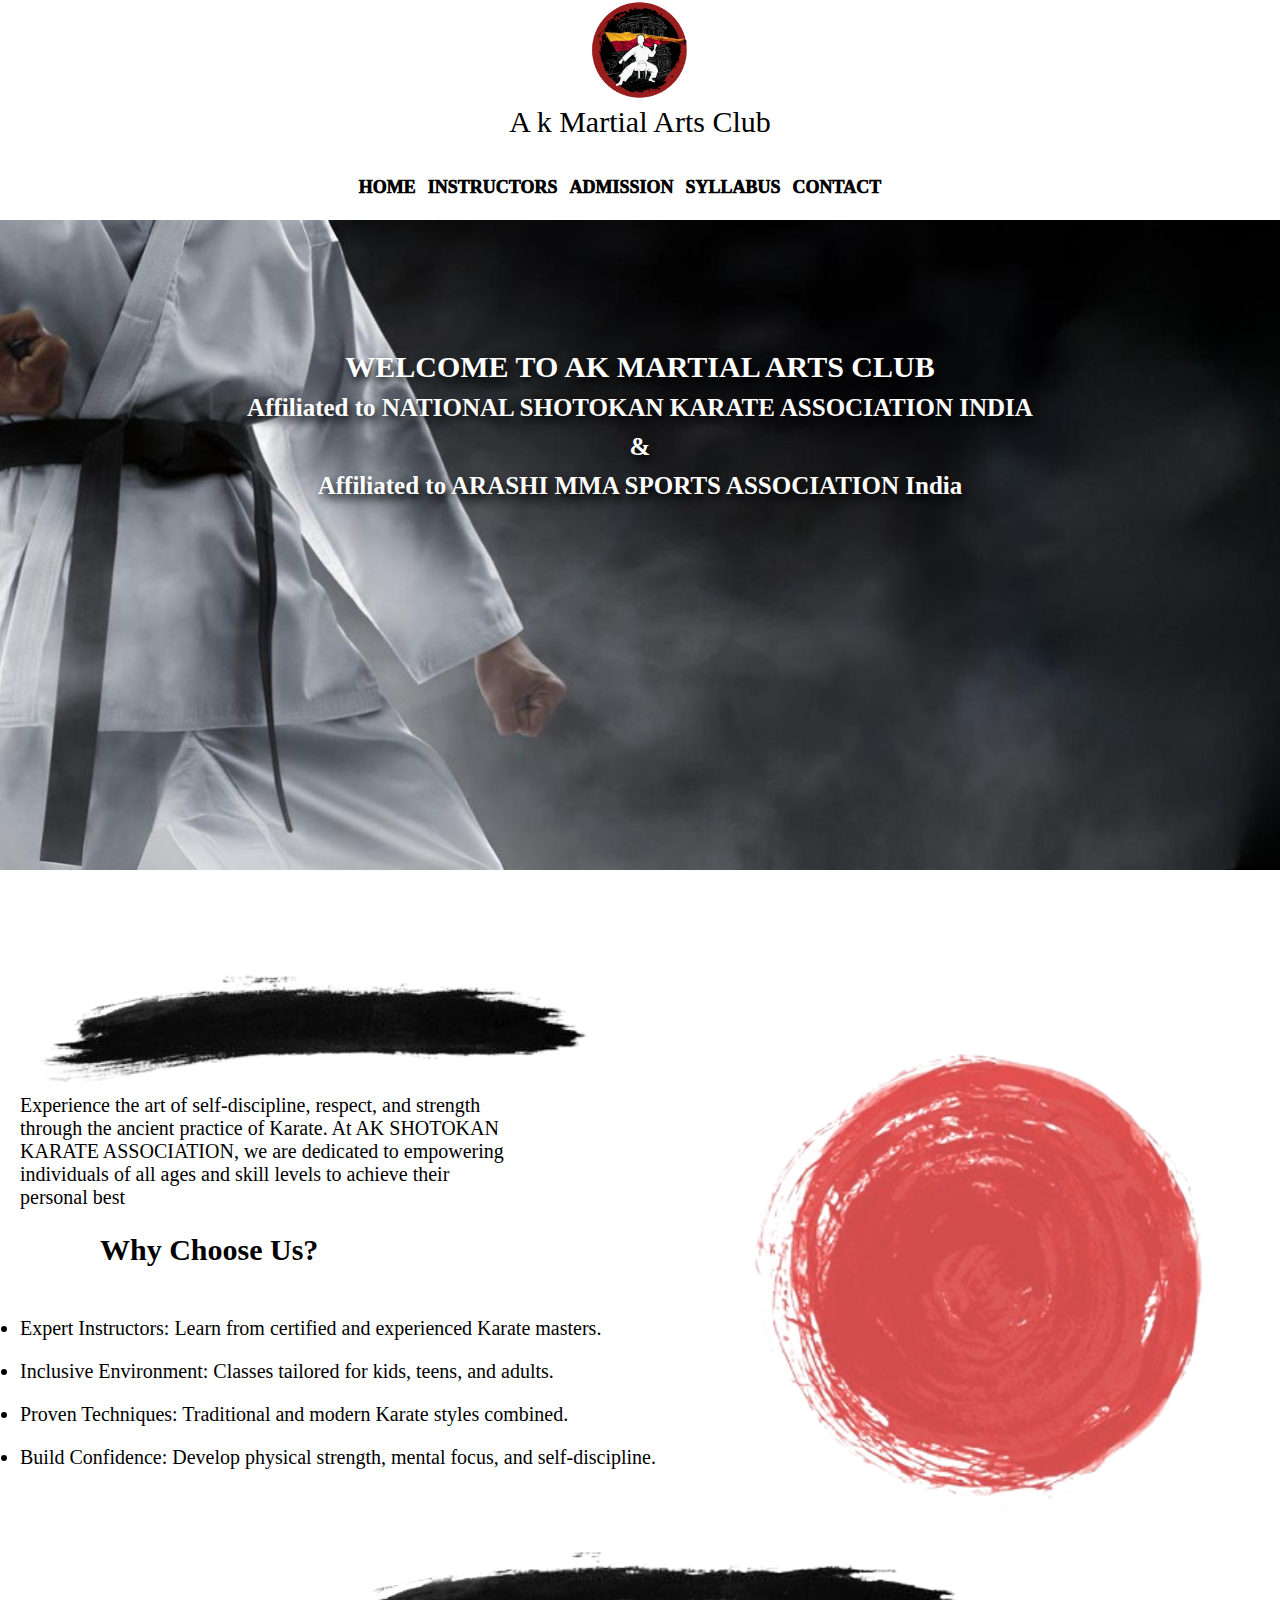
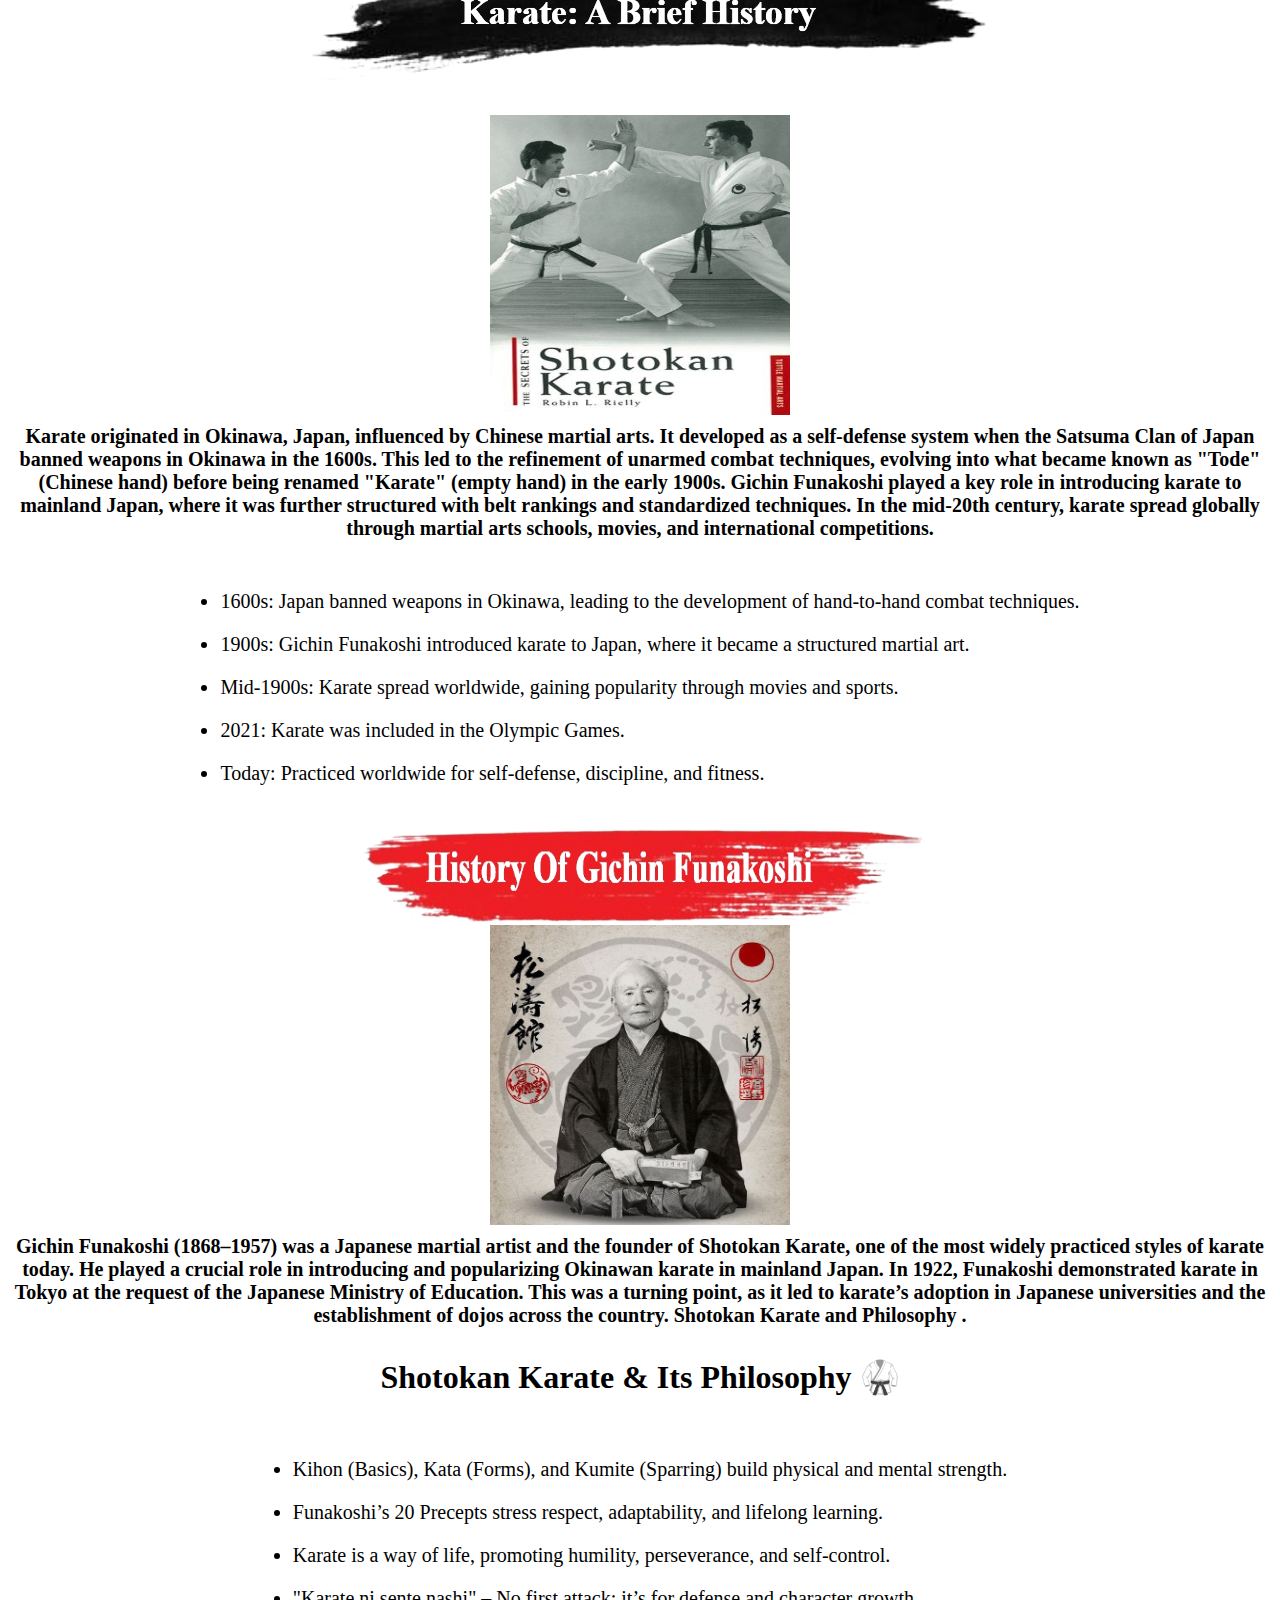
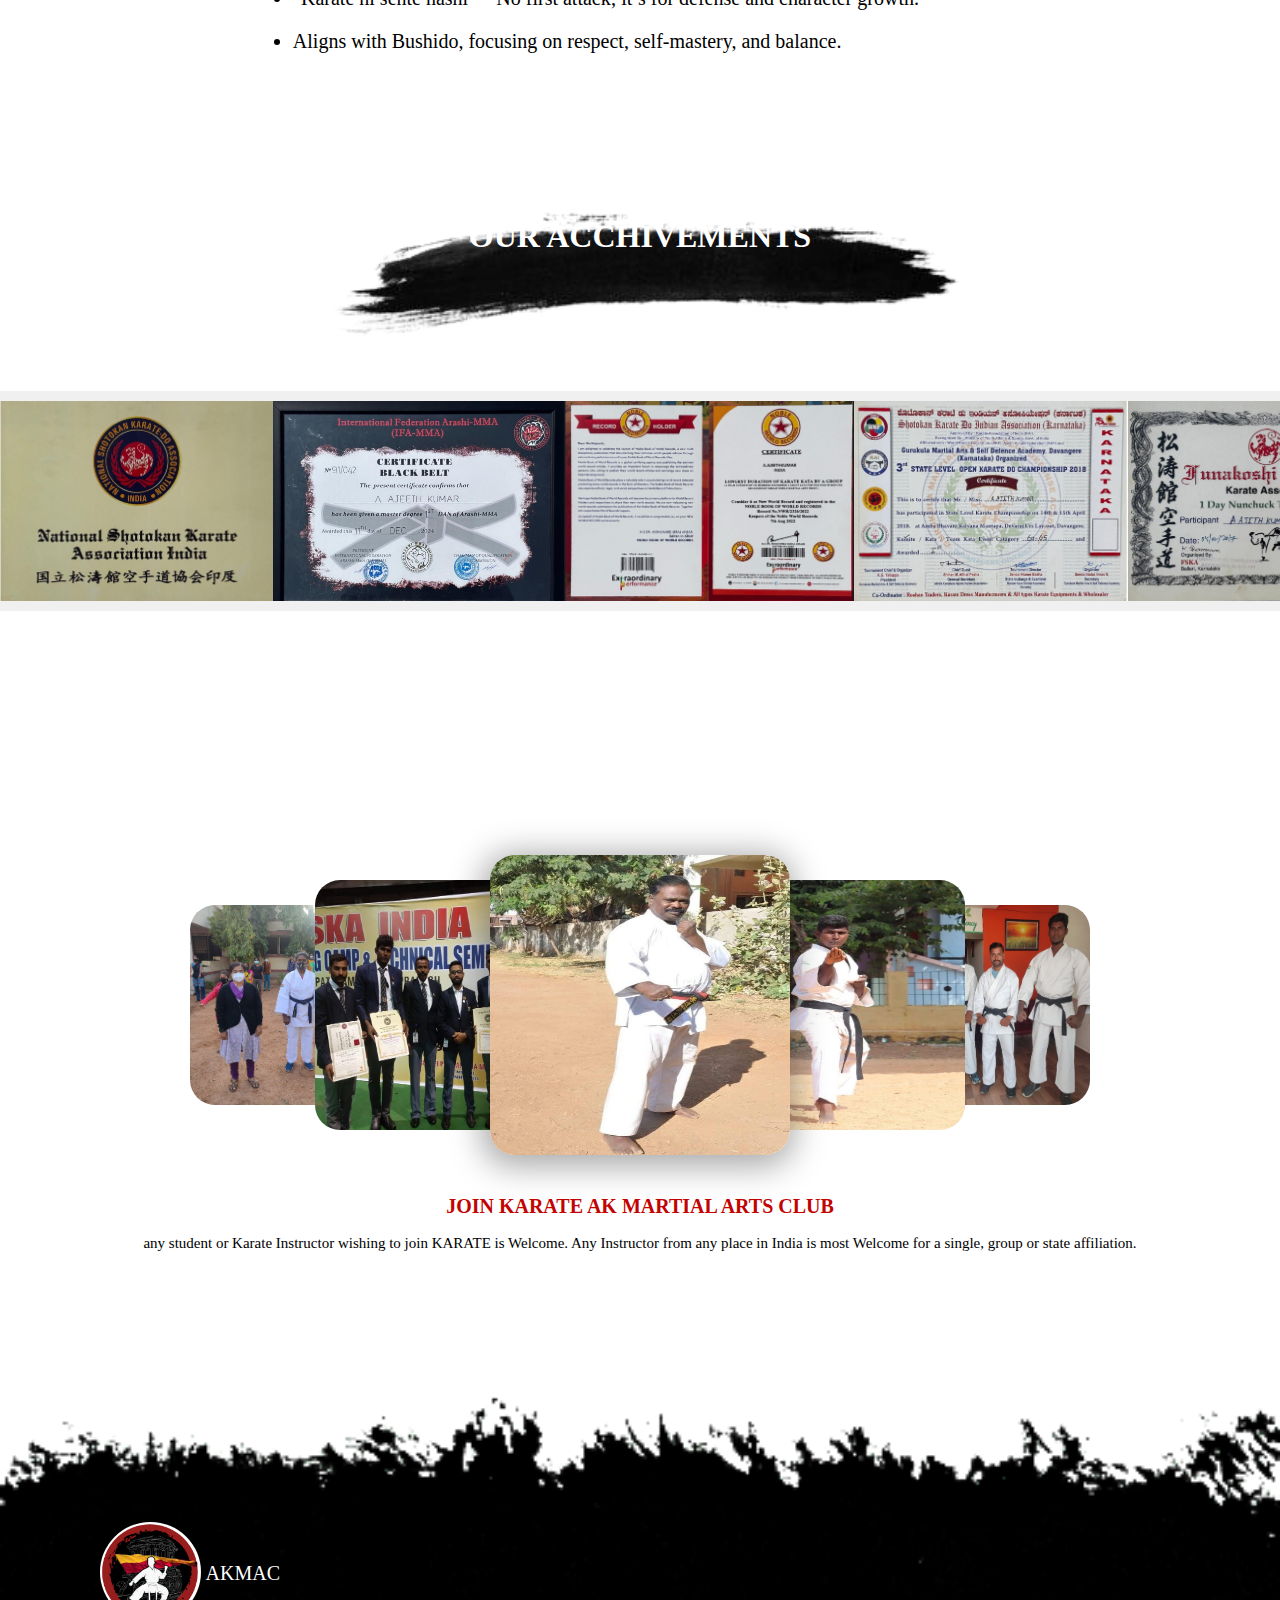
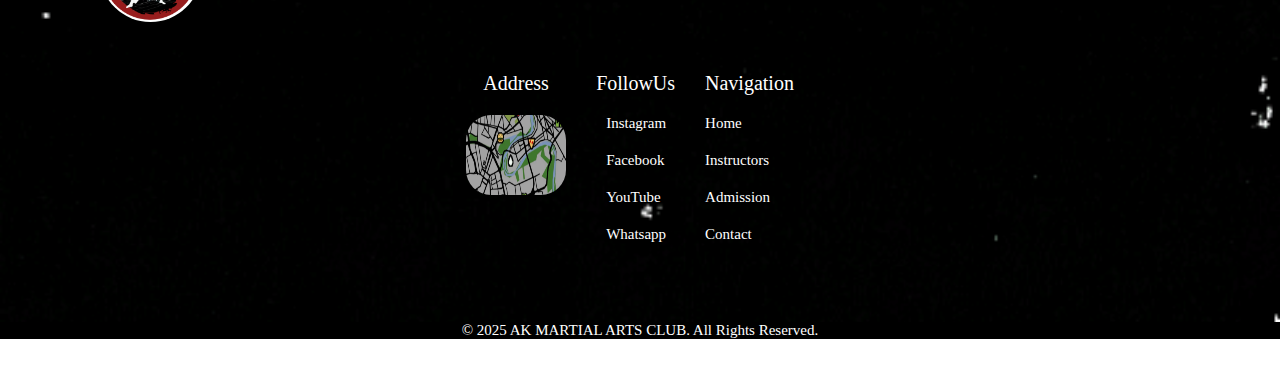
<file: index.html>
<!DOCTYPE html>
<html lang="en">
<head>
    <meta charset="UTF-8">
    <meta name="viewport" content="width=device-width, initial-scale=1.0">
    <title>A k martial arts club</title>
    <link rel="stylesheet" href="style.css">
</head>
<body>
    <!-- loading... -->
    <div id="preloader">
      <img src="./assets/2 Logo.png" alt="Karate Logo" id="preloader-logo">
    </div>
      
    <nav id="navbar">
        <div><img class="logo" src="./assets/2 Logo.png"></div><p class="logotitle">A k Martial Arts Club</p>
       <div class="ullength"> <ul>
            <li><a href="#home">HOME</a></li>
            <li>
              <a href="#" class="main-link">INSTRUCTORS</a>
              <div class="sub-links" style="display: none;">
                <a href="./about.html">Our Instructors</a>
                <a href="https://heyzine.com/flip-book/ce4bee13bd.html">SHO-DAN & NI-DAN HOLDERS</a>
                
              </div>
            </li>
            <li><a href="./admission.html">ADMISSION</a></li>
            <li>
              <a href="#" class="main-link">SYLLABUS</a>
              <div class="sub-links" style="display: none;">
                <a href="https://heyzine.com/flip-book/e28ccbf917.html">BEALT GRADING</a>
                <a href="https://heyzine.com/flip-book/cb36fd9b73.html">DAN GRADING</a>
                
              </div>
            </li>
            <li><a href="./contact.html ">CONTACT</a></li>
        </ul>
      </div>
    </nav>

    <!-- home page -->
     <div id="home"> 
      <!--<img class="homephoto" src="./assets/karate first pic.jpg">-->
    <div class="iteams">
     <h1>WELCOME TO AK MARTIAL ARTS CLUB </h1>
     <h2>Affiliated to NATIONAL SHOTOKAN KARATE ASSOCIATION INDIA  </h2>
     <h2>&</h2>
     <h2>Affiliated to ARASHI MMA SPORTS ASSOCIATION India</h2>

    <div class="photos">
       <img class="pic" src="./assets/karate 1.jpg">
       <img class="pic" src="./assets/nskai.jpg">
       <img class="pic"  src="./assets/karate 2.png">
       <img class="pic"  src="./assets/karate 3.png">
       <img class="pic"  src="./assets/sakarate.jpg">
       <img class="pic"  src="./assets/flag-Olympic-Games.jpg">
       <img class="pic"  src="./assets/indian.jpg">
       <img class="pic"  src="./assets/wkf.jpg">
    </div>
    
          <a href="./contact.html"><img class="redpaint" id="redd" src="./assets/joinbtton.png"></a> 
         </div>  
     </div>
     <div>
        <h1 class="subtitle">Master the Art of Karate </h1>
        <img class="blackline" src="./assets/black paint line.png"></div>
           <div class="subtext"><p class="subtext1">Experience the art of self-discipline, respect, and strength through the ancient practice of Karate. At AK  SHOTOKAN KARATE ASSOCIATION, we are dedicated to empowering individuals of all ages and skill levels to achieve their personal best</p></div>
    
           <div class="red">
            <img class="redcircle" src="./assets/red circle.png">
           <img class="kicker" src="./assets/karate kicker painting.png">
     </div>
     <div class="subtextlist">
         <h2 class="subtext2">Why Choose Us?</h2>
           <ul>
            <li>Expert Instructors: Learn from certified and experienced Karate masters.</li>
            <li>Inclusive Environment: Classes tailored for kids, teens, and adults.</li>
            <li>Proven Techniques: Traditional and modern Karate styles combined.</li>
            <li>Build Confidence: Develop physical strength, mental focus, and self-discipline.</li>
           </ul>
     </div>

     <div class="his">
<div class="history">
  <img src="./assets/history-removebg-preview.png" alt=""></div>
  <img class="secrets" src="./assets/Secrets of Shotokan Karate ebook by Robin L_ Rielly - Rakuten Kobo.jpg" alt="">
  <h3>Karate originated in Okinawa, Japan, influenced by Chinese martial arts. It developed as a self-defense system when the Satsuma Clan of Japan banned weapons in Okinawa in the 1600s. This led to the refinement of unarmed combat techniques, evolving into what became known as "Tode" (Chinese hand) before being renamed "Karate" (empty hand) in the early 1900s. Gichin Funakoshi played a key role in introducing karate to mainland Japan, where it was further structured with belt rankings and standardized techniques. In the mid-20th century, karate spread globally through martial arts schools, movies, and international competitions.</h3>
  <ul>
    <li>1600s: Japan banned weapons in Okinawa, leading to the development of hand-to-hand combat techniques.</li>
    <li>1900s: Gichin Funakoshi introduced karate to Japan, where it became a structured martial art.</li>
    <li>Mid-1900s: Karate spread worldwide, gaining popularity through movies and sports.</li>
    <li>2021: Karate was included in the Olympic Games.</li>
    <li>Today: Practiced worldwide for self-defense, discipline, and fitness.</li>
  </ul>
  
</div>

<div class="his">
  <div class="history">
    <img class="fushiguro" src="./assets/funogoshi_history-removebg-preview.png" alt=""></div>
    <img class="secrets" src="./assets/FUSHI GURO.jpg" alt="">
    <h3>Gichin Funakoshi (1868–1957) was a Japanese martial artist and the founder of Shotokan Karate, one of the most widely practiced styles of karate today. He played a crucial role in introducing and popularizing Okinawan karate in mainland Japan. In 1922, Funakoshi demonstrated karate in Tokyo at the request of the Japanese Ministry of Education. This was a turning point, as it led to karate’s adoption in Japanese universities and the establishment of dojos across the country.
      Shotokan Karate and Philosophy
      .</h3>
      <h1>Shotokan Karate & Its Philosophy 🥋</h1>
    <ul>
      <li>Kihon (Basics), Kata (Forms), and Kumite (Sparring) build physical and mental strength.</li>
      <li>Funakoshi’s 20 Precepts stress respect, adaptability, and lifelong learning.</li>
      <li>Karate is a way of life, promoting humility, perseverance, and self-control.</li>
      <li>"Karate ni sente nashi" – No first attack; it’s for defense and character growth.</li>
      <li>Aligns with Bushido, focusing on respect, self-mastery, and balance.</li>
    </ul>
    
  </div>

     <div class="acchivements">
      <h1 class="acchive">OUR ACCHIVEMENTS</h1>
      <img class="black" src="./assets/black paint line.png"></div>
      <div class="marquee-container">
       <a href="https://heyzine.com/flip-book/809eabe60b.html"> <div class="marquee">
            <img src="./assets/c1.jpg" alt="Image 1">
            <img src="./assets/c3.jpg" alt="Image 2">
            <img src="./assets/c4.jpg" alt="Image 3">
            <img src="./assets/c5.jpg" alt="Image 4">
            <img src="./assets/c6.jpg" alt="Image 5">
            <img src="./assets/c7.jpg" alt="Image 6">
            <img src="./assets/c8.jpg" alt="Image 7">
            <img src="./assets/c2.jpg" alt="Image 8">
            <img src="./assets/c1.jpg" alt="Image 1">
            <img src="./assets/c2.jpg" alt="Image 2">
            <img src="./assets/c3.jpg" alt="Image 3">
            <img src="./assets/c4.jpg" alt="Image 4">
            <img src="./assets/c5.jpg" alt="Image 5">
            <img src="./assets/c6.jpg" alt="Image 6">
            <img src="./assets/c7.jpg" alt="Image 7">
            <img src="./assets/c8.jpg" alt="Image 8">
            <img src="./assets/c1.jpg" alt="Image 1">
            <img src="./assets/c2.jpg" alt="Image 2">
            <img src="./assets/c3.jpg" alt="Image 3">
            <img src="./assets/c4.jpg" alt="Image 4">
            <img src="./assets/c5.jpg" alt="Image 5">
            <img src="./assets/c6.jpg" alt="Image 6">
            <img src="./assets/c7.jpg" alt="Image 7">
            <img src="./assets/c8.jpg" alt="Image 8">
        </div></a>
    </div>
     
     <!-- carosal image gallary-->
     <h1 class="subtitle2">Hall of Exhibition</h1>
     <img class="blackline" id="blackline" src="./assets/black paint line.png">
     <div class="gallery">
          <div class="gallery-container">
            <img class="gallery-item gallery-item-1" src="./assets/whats1.JPG"  data-index="1">
            <img class="gallery-item gallery-item-2" src="./assets/whats2.JPG"  data-index="2" >
            <img class="gallery-item gallery-item-3" src="./assets/whats3.JPG"  data-index="3" >
            <img class="gallery-item gallery-item-4" src="./assets/whats4.JPG"  data-index="4">
            <img class="gallery-item gallery-item-5" src="./assets/whats5.JPG"  data-index="5" >
          </div>
          <div class="gallery-controls"></div>
    </div>

    <h2 class="footertitle">JOIN KARATE AK MARTIAL ARTS CLUB </h2>
    <p class="lastp">any student or Karate Instructor wishing to join KARATE is Welcome. Any Instructor from any place in India is most
      Welcome for a single, group or state affiliation.</p>
<div id="footer">
  <a href="#home"><img id="footerlogo" src="./assets/2 Logo.png"></a> <p class="footername">AKMAC</p>
  
 <div class="footerdetails">
    <div class="footeradd"><p >Address</p>
    <a href="https://www.google.co.in/search?client=safari&sca_esv=37552d593c9eaf13&channel=iphone_bm&q=AK+Karate+Hospet&spell=1&sa=X&ved=2ahUKEwiSp6L8js2KAxULZfUHHXYdIZAQBSgAegQIDhAB&biw=1920&bih=963&dpr=1"><img class="add" src="./assets/add.jpg"></a></div>

    <div><p class="follow">FollowUs</p>
     <ul class="followul">
      <a href="https://www.instagram.com/aajithkumarkarate?igsh=MjNwZnJ5Nnh0ZXgw"><li>Instagram</li></a>
      <a href="https://www.facebook.com/share/12FEUjHPQ11/"><li>Facebook</li></a>
      <a href="http://www.youtube.com/@akkarate4330"><li>YouTube </li></a>
      <a href="https://wa.me/qr/MPCHM4DQK7TIA1"><li>Whatsapp</li></a>
     </ul>
  </div>
    <div>
      <p class="navigation">Navigation</p>
      <ul class="nav2">
        <a href="#home"><li>Home</li></a>
        <a href="./about.html"><li>Instructors</li></a>
        <a href="./admission.html"><li>Admission</li></a>
        <a href="./contact.html"><li>Contact </li></a>
      </ul>

    </div>
   </div>
 
</div>

<p class="copyrights">© 2025 AK MARTIAL ARTS CLUB. All Rights Reserved.</p>

    <script src="script.js"></script> 
    

  
</body>
</html>
</file>
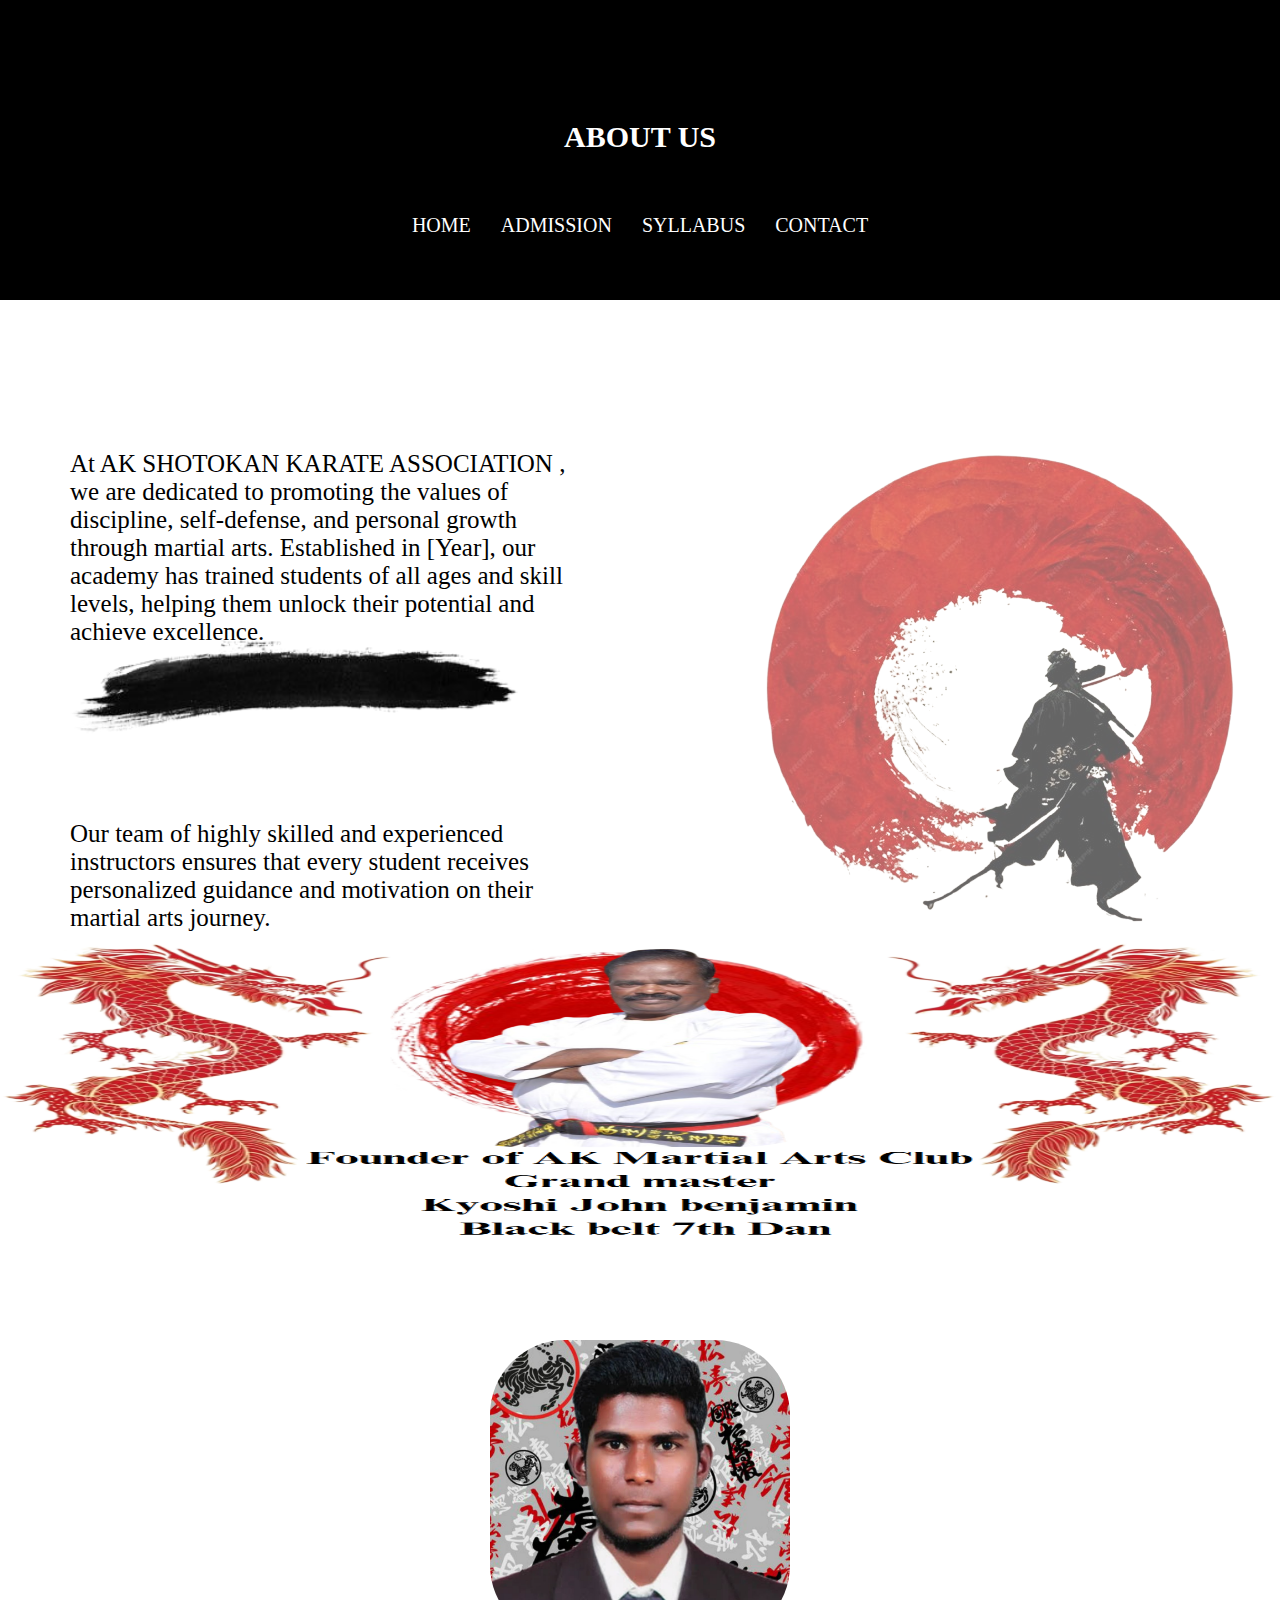
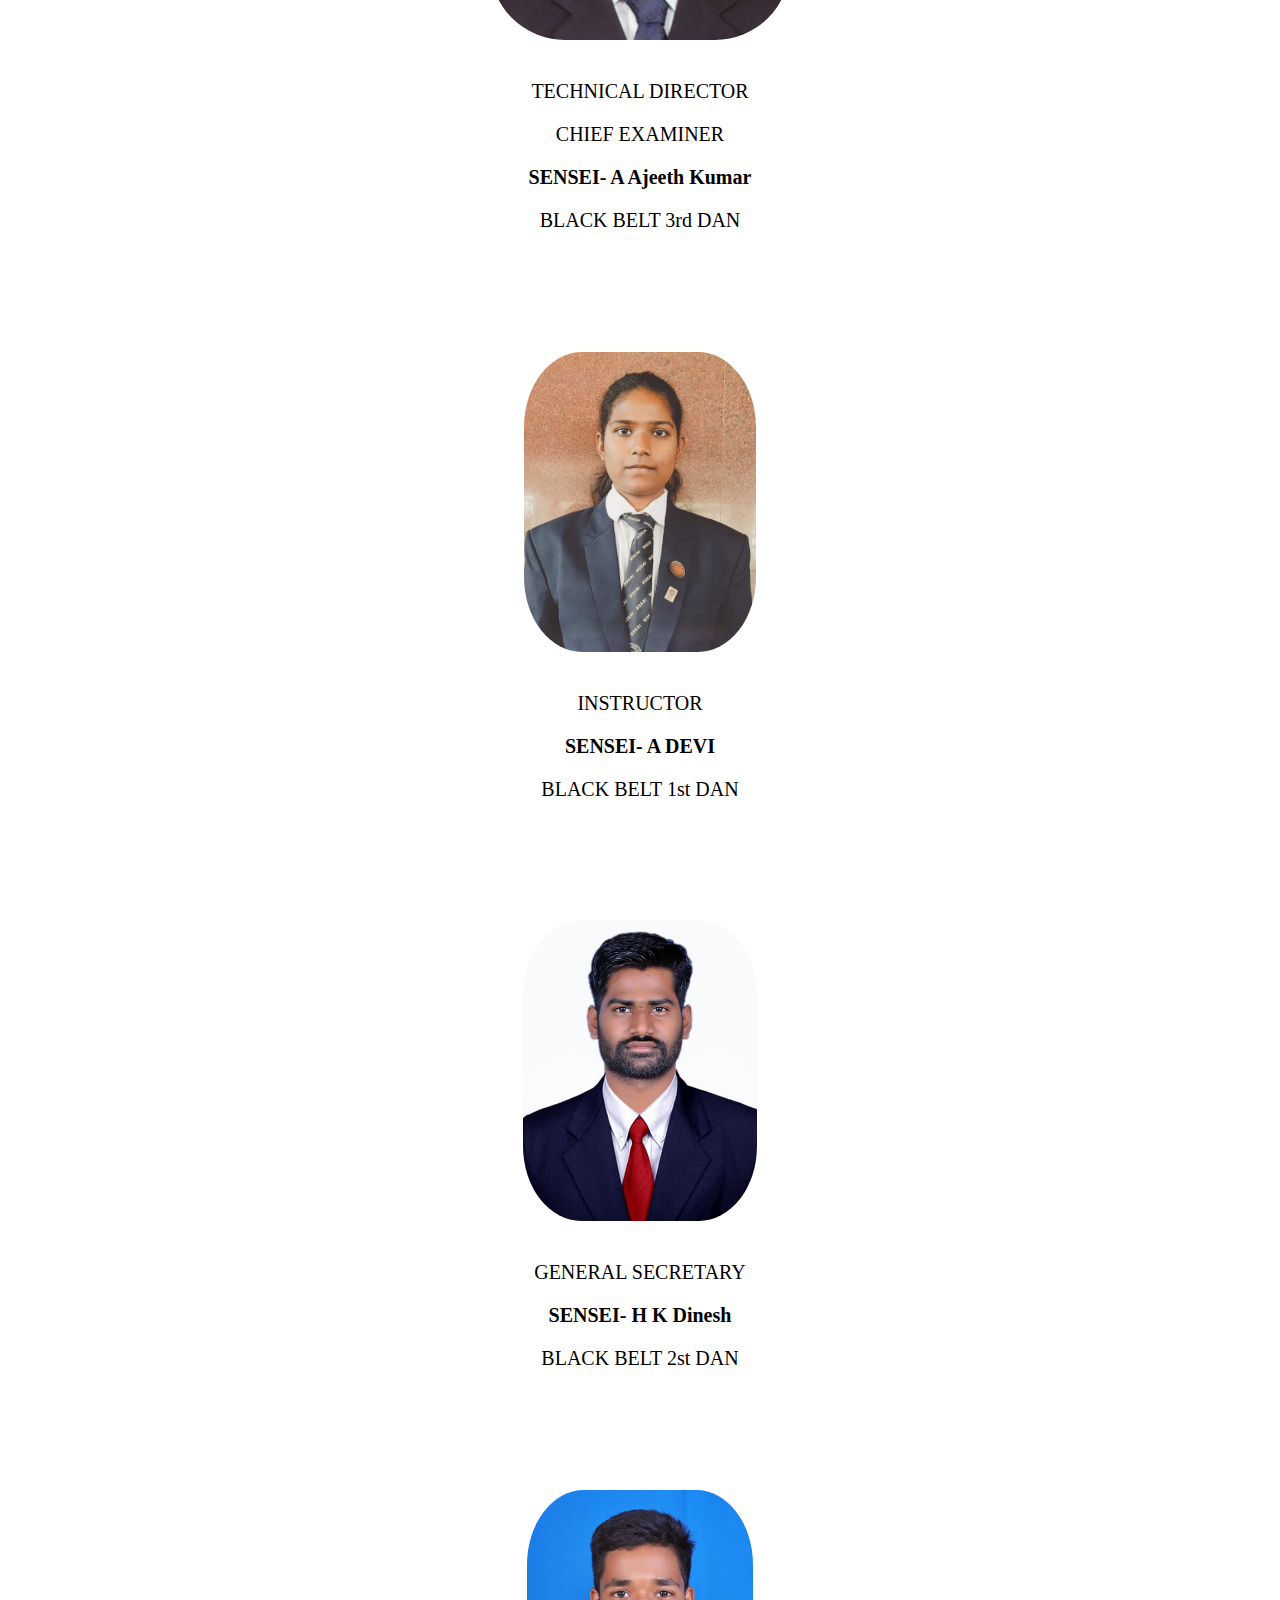
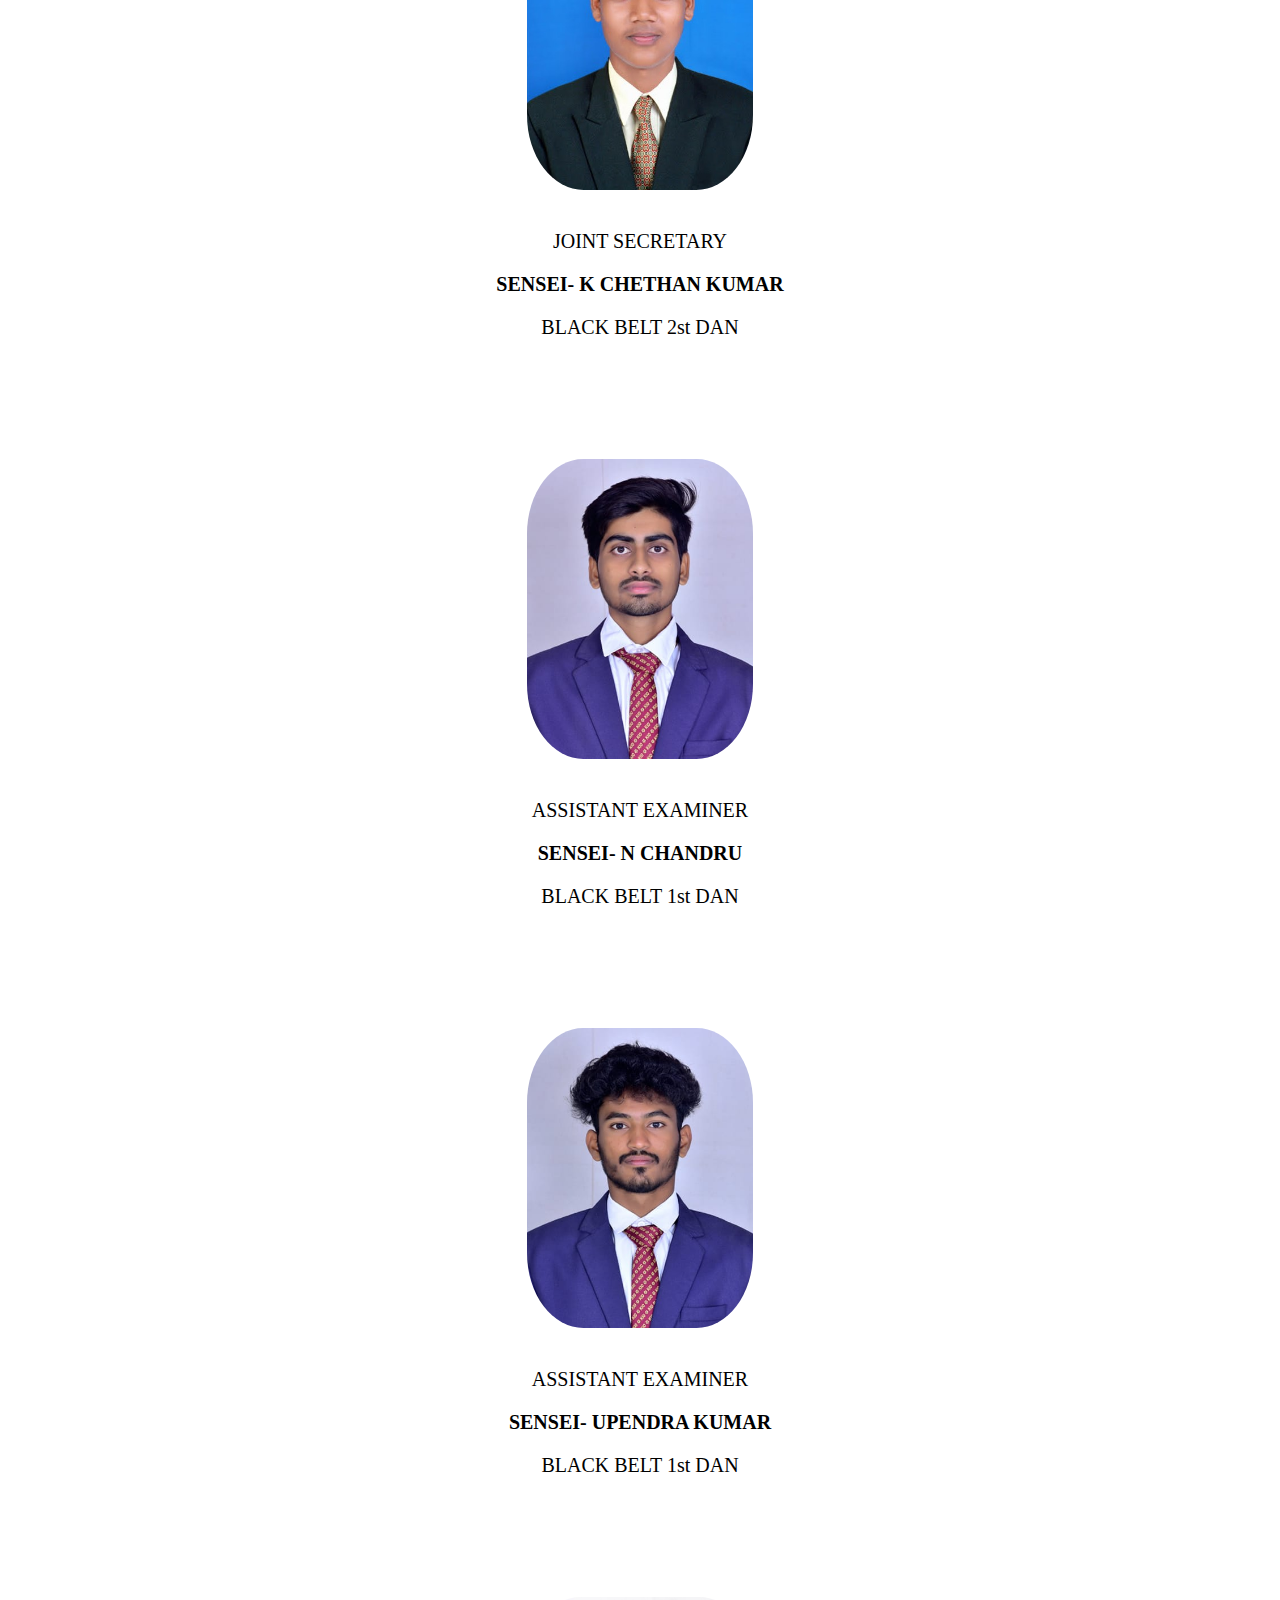
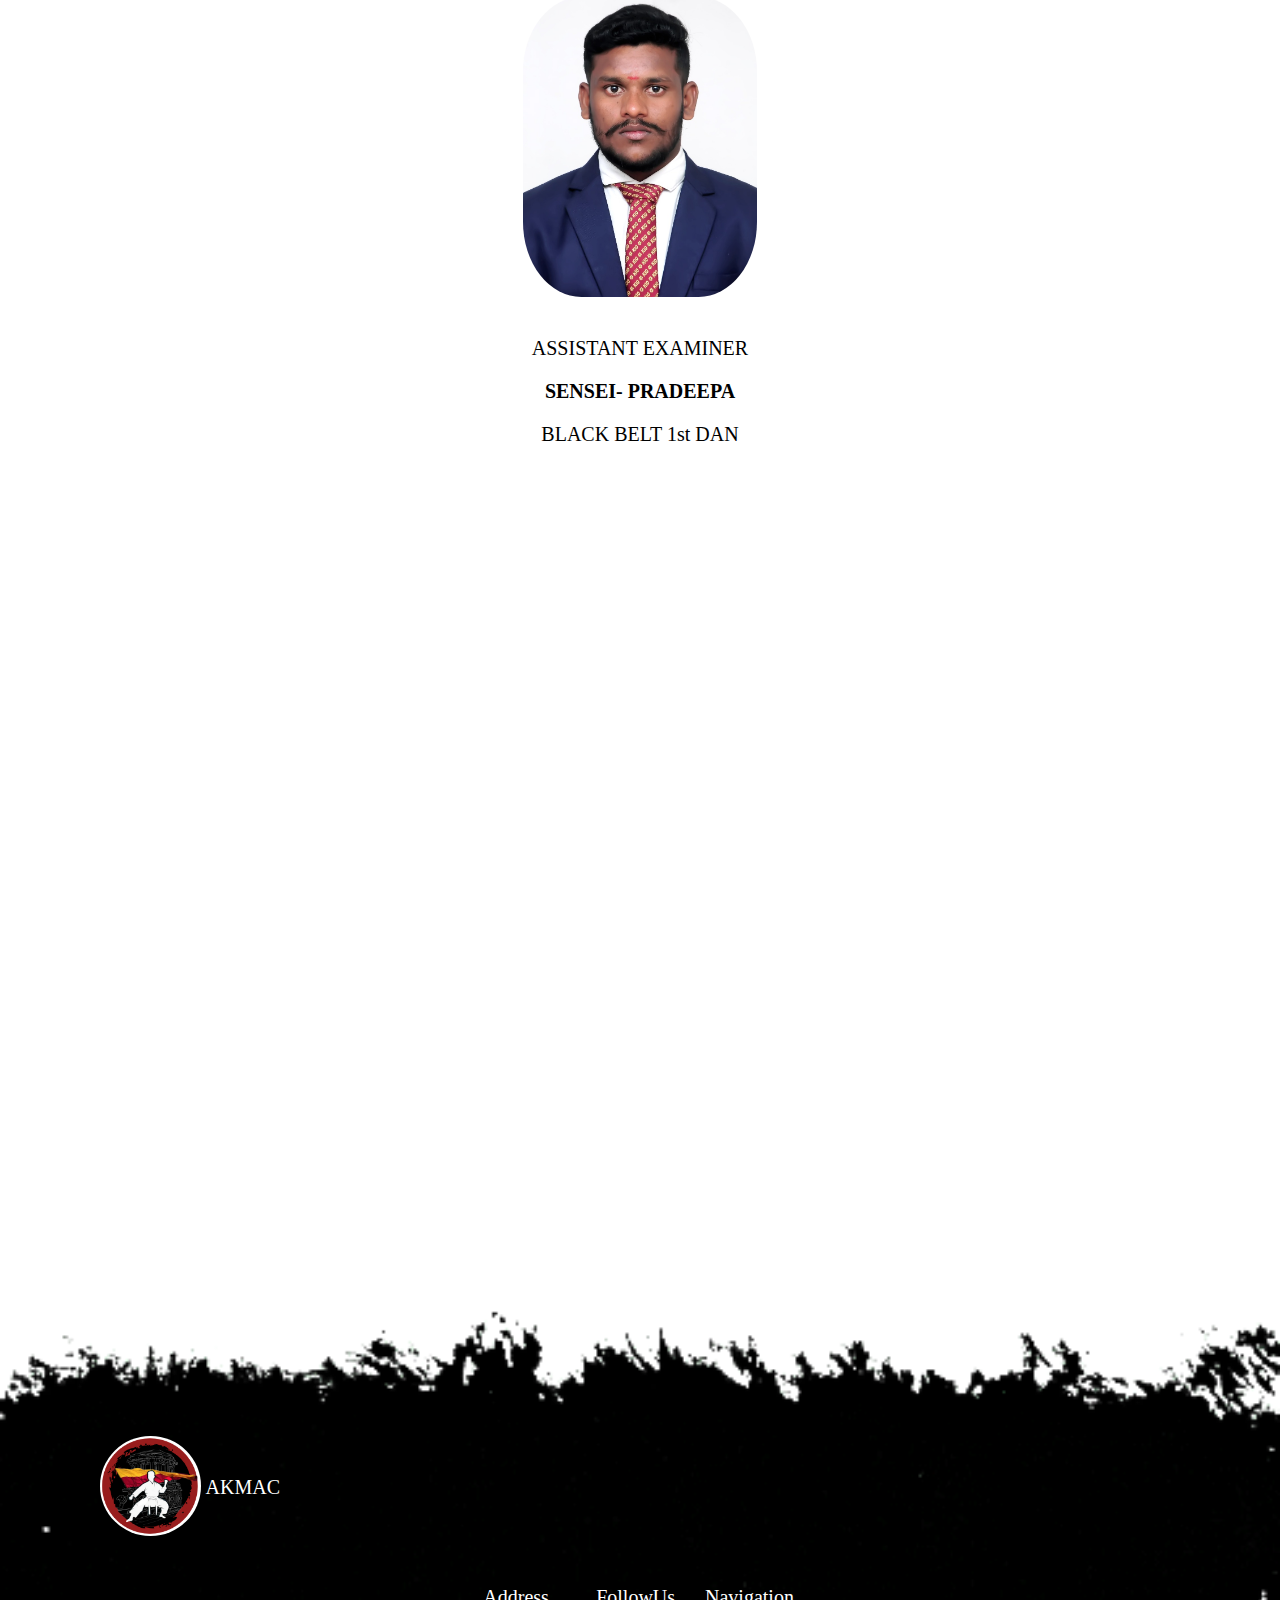
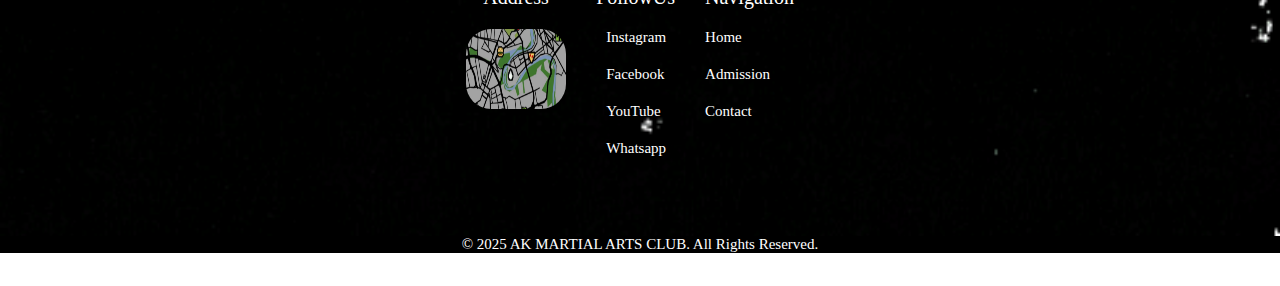
<file: about.html>
<!DOCTYPE html>
<html lang="en">
<head>
    <meta charset="UTF-8">
    <meta name="viewport" content="width=device-width, initial-scale=1.0">
    <title>About us /AK SHOTOKAN KARATE ASSOSIATION</title>
    <link rel="stylesheet" href="about.css">
</head>
<body>

  <!-- loading... -->
  <div id="preloader">
    <img src="./assets/2 Logo.png" alt="Karate Logo" id="preloader-logo">
  </div>
       <!-- Navigation -->
       <nav id="navbar">
        <div id="about"><h1>ABOUT US</h1></div>
       <div class="ullength"> 
        <ul>
            <li><a href="./index.html">HOME</a></li>
            <li><a href="./admission.html">ADMISSION</a></li>
            <li>
              <a href="#" class="main-link">SYLLABUS</a>
              <div class="sub-links" style="display: none;">
                <a href="https://heyzine.com/flip-book/e28ccbf917.html">BEALT GRADING</a>
                <a href="https://heyzine.com/flip-book/cb36fd9b73.html">KARATE SYLLABUS</a>
                
              </div>
            </li>
            <li><a href="./contact.html">CONTACT</a></li>
        </ul>
      </div>
    </nav>
    <!-- home page -->
     <div class="aboutus">
        <h2>ABOUT US</h2>
        <img class="blackline" src="./assets/black paint line.png" alt="">
        <p>At AK SHOTOKAN KARATE ASSOCIATION , we are dedicated to promoting the values of discipline, self-defense, and personal growth through martial arts. Established in [Year], our academy has trained students of all ages and skill levels, helping them unlock their potential and achieve excellence.</p>
        <img class="samurai" src="./assets/samurai red circle.png" alt="">
     <h3 class="inst">Our Instructors</h3>
     <img class="blackline2" src="./assets/black paint line.png" alt="">
     <p class="p2">Our team of highly skilled and experienced instructors ensures that every student receives personalized guidance and motivation on their martial arts journey.</p>
    </div>


       <div class="grandbox"> <img class="grandmaster" src="./assets/gm.png" alt=""></div>
      
      
       <div class="photo-container">
  

<div class="box">
      <div  class="photo" ><img class="photo" src="./assets/instaa 1.JPG" alt=""> </div>
      <div class="text">
        <p>TECHNICAL DIRECTOR</p>
        <p>CHIEF EXAMINER</p>
        <p class="nametitle">SENSEI- A Ajeeth Kumar </p>
        <p>BLACK BELT 3rd DAN </p></div> </div>


        <div class="box">
       <div  class="photo" ><img class="photo" src="./assets/dive.jpg" alt=""> </div>
       <div class="text">
        <p>INSTRUCTOR</p>
        <p class="nametitle">SENSEI- A DEVI </p>
        <p>BLACK BELT 1st DAN </p></div> </div>

<section class="img-container">
        <div class="box">
        <div  class="photo" ><img class="photo" src="./assets/instaa3.JPG" alt=""> </div>
        <div class="text">
          <p>GENERAL SECRETARY</p>
          <p class="nametitle" >SENSEI- H K Dinesh </p>
          <p>BLACK BELT 2st DAN</p> </div> </div></section>
          
          <section class="img-container">
          <div class="box">
        <div  class="photo" ><img class="photo" src="./assets/instaa2.JPG" alt=""> </div>
        <div class="text">
          <p>JOINT SECRETARY</p>
          <p class="nametitle" >SENSEI- K CHETHAN KUMAR</p>
          <p>BLACK BELT 2st DAN</p></div></div></section>

          <section class="img-container">
          <div class="box">
          <div  class="photo" ><img class="photo" src="./assets/coach.JPG" alt=""> </div>
          <div class="text">
            <p>ASSISTANT EXAMINER</p> 
            <p class="nametitle" >SENSEI- N CHANDRU </p>
            <p>BLACK BELT 1st DAN </p></div></div></section>

            <section class="img-container">
            <div class="box">
            <div class="photo" ><img class="photo" src="./assets/coach2.JPG" alt=""></div>
              <div class="text">
             <p>ASSISTANT EXAMINER</p> 
             <p class="nametitle">SENSEI- UPENDRA KUMAR </p>
             <p>BLACK BELT 1st DAN</p></div></div></section>

             <section class="img-container">
             <div class="box">
             <div  class="photo" ><img class="photo" src="./assets/coach3.JPG" alt=""></div>
              <div class="text">
                <p>ASSISTANT EXAMINER</p>
                <p class="nametitle" >SENSEI- PRADEEPA</p>
                <p>BLACK BELT 1st DAN</p> </div> </div>  </section>   
                <div class="progress"></div>        
  
   

</div>

<div>
    <h2 class="blackbelt">Black Belt Gallery </h2>
    <img class="redline"  src="./assets/red paint line.png">
</div>

<div class="gp">
  <img class="groupphoto"src="./assets/group photo.JPG">
  </div>


<div id="footer">
    <a href="#home"><img id="footerlogo" src="./assets/2 Logo.png"></a> <p class="footername">AKMAC</p>
    
   <div class="footerdetails">
      <div class="footeradd"><p >Address</p>
      <a href="https://www.google.co.in/search?client=safari&sca_esv=37552d593c9eaf13&channel=iphone_bm&q=AK+Karate+Hospet&spell=1&sa=X&ved=2ahUKEwiSp6L8js2KAxULZfUHHXYdIZAQBSgAegQIDhAB&biw=1920&bih=963&dpr=1"><img class="add" src="./assets/add.jpg"></a></div>
  
      <div><p class="follow">FollowUs</p>
       <ul class="followul">
         <a href="https://www.instagram.com/aajithkumarkarate?igsh=MjNwZnJ5Nnh0ZXgw"><li>Instagram</li></a>
         <a href="https://www.facebook.com/share/12FEUjHPQ11/"><li>Facebook</li></a>
         <a href="http://www.youtube.com/@akkarate4330"><li>YouTube </li></a>
         <a href="https://wa.me/qr/MPCHM4DQK7TIA1"><li>Whatsapp</li></a>
       </ul>
    </div>
      <div>
        <p class="navigation">Navigation</p>
        <ul class="nav2">
          <a href="./index.html"><li>Home</li></a>
          <a href="./admission.html"><li>Admission</li></a>
          <a href="./contact.html"><li>Contact </li></a>
        </ul>
  
      </div>
     </div>
   
  </div>
  
  <p class="copyrights">© 2025 AK MARTIAL ARTS CLUB. All Rights Reserved.</p>
  <script src="about.js"></script> 
</body>
</html>
</file>
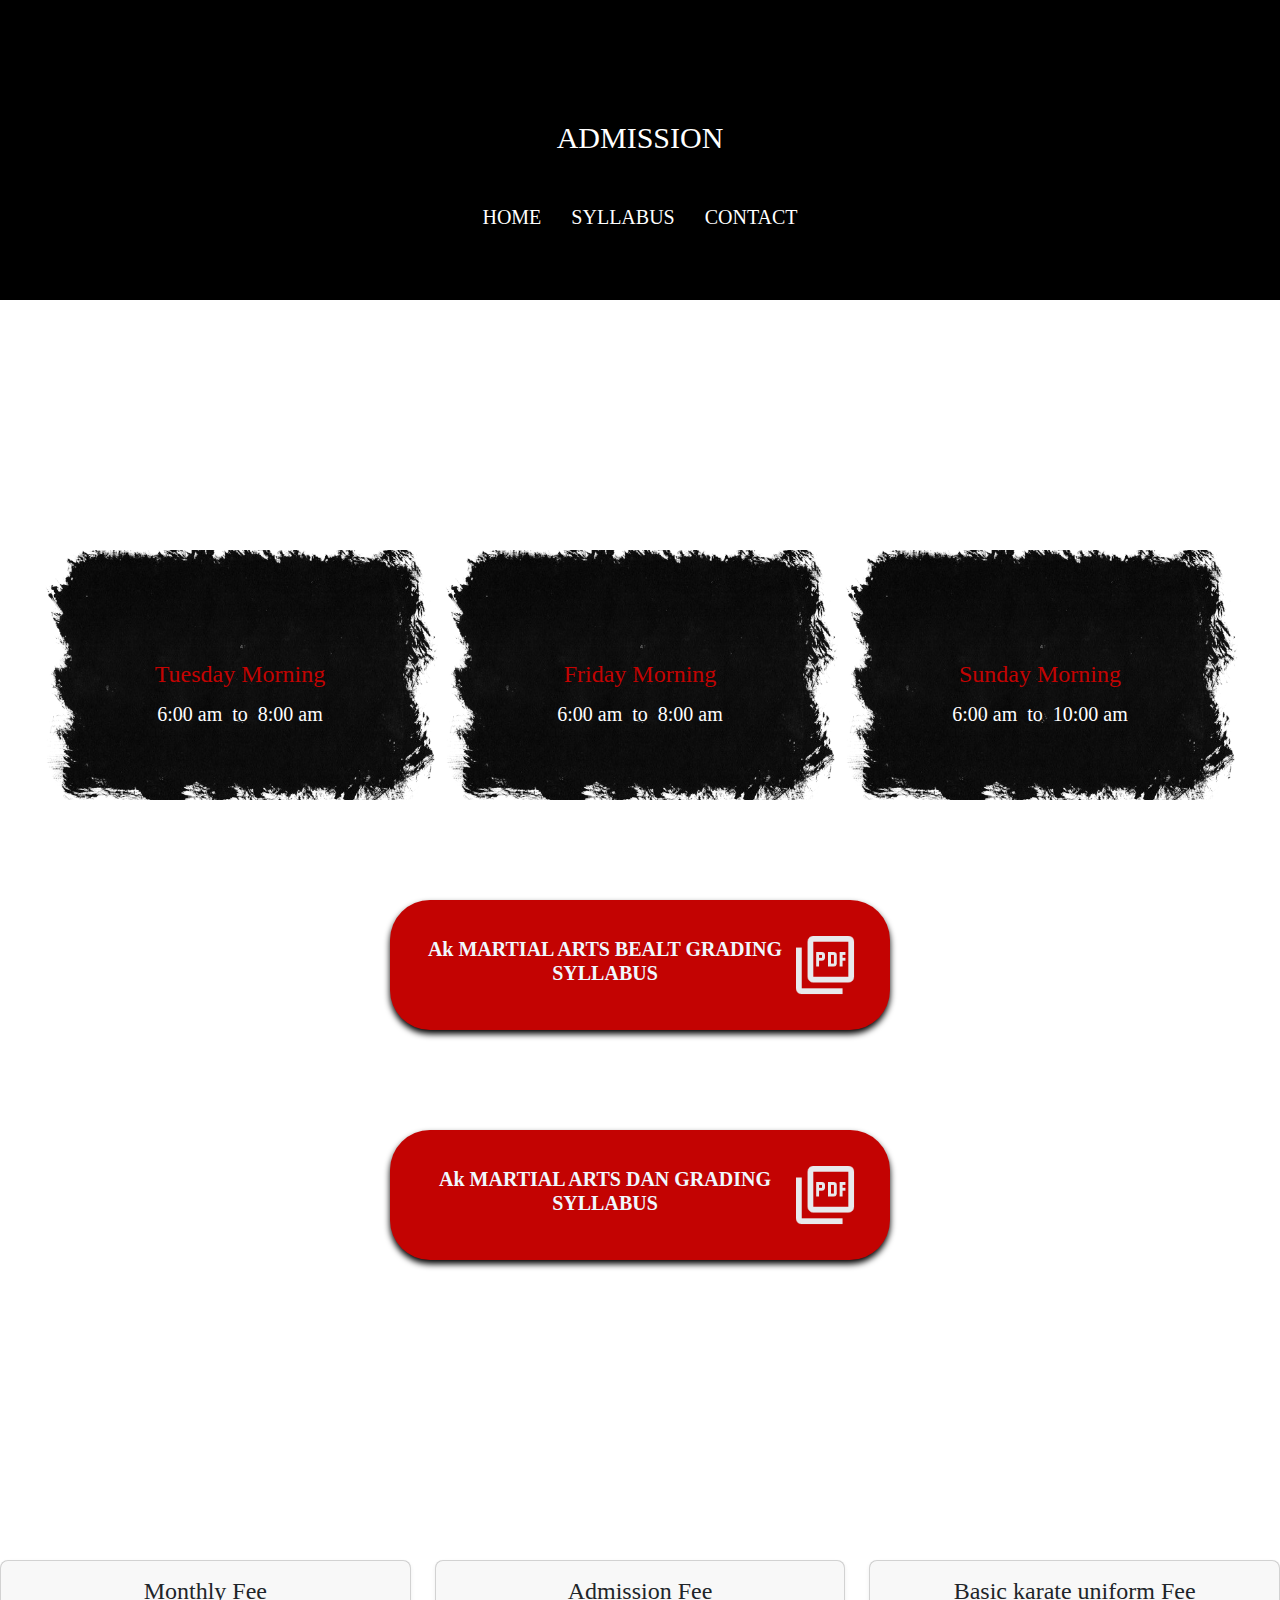
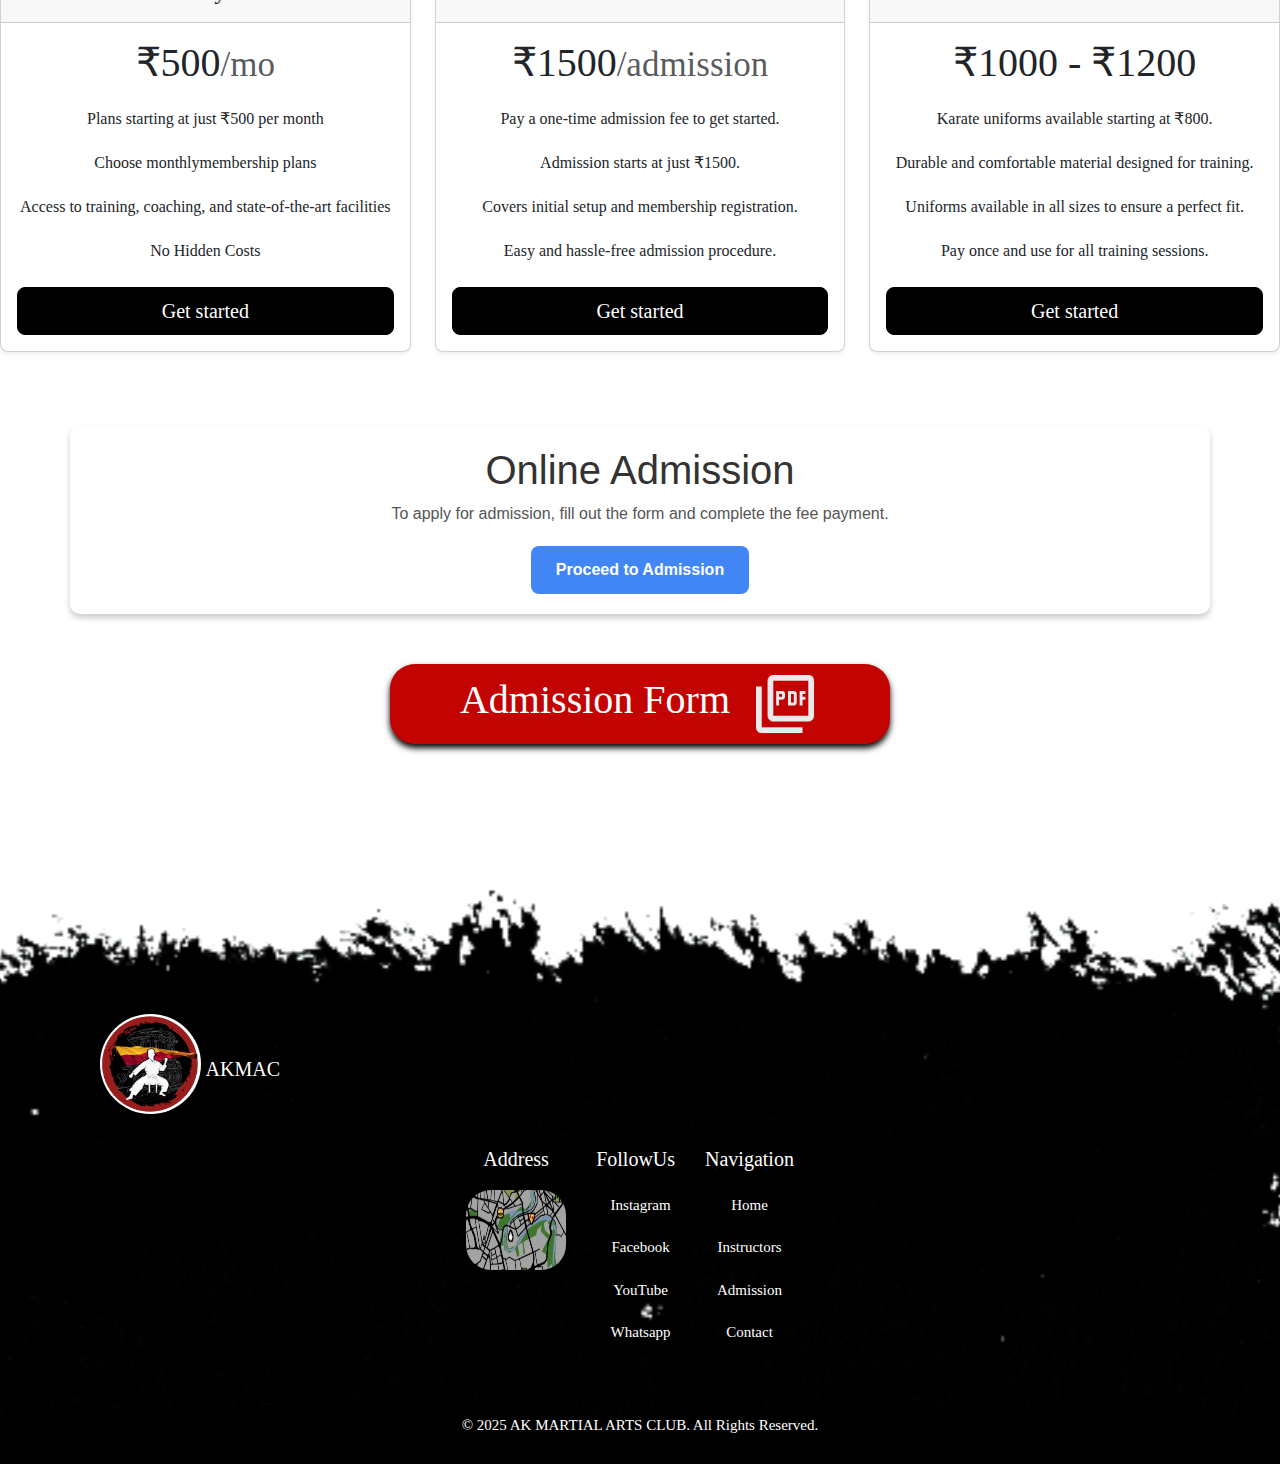
<file: admission.html>
<!DOCTYPE html>
<html lang="en">
<head>
    <meta charset="UTF-8">
    <meta name="viewport" content="width=device-width, initial-scale=1.0">
    <title>Admission /AK SHOTOKAN KARATE ASSOSIATION</title>
    <link href="https://cdn.jsdelivr.net/npm/bootstrap@5.3.3/dist/css/bootstrap.min.css" rel="stylesheet" integrity="sha384-QWTKZyjpPEjISv5WaRU9OFeRpok6YctnYmDr5pNlyT2bRjXh0JMhjY6hW+ALEwIH" crossorigin="anonymous">
    <link rel="stylesheet" href="admission.css">
    
</head>
<body>

  <!-- loading... -->
  <div id="preloader">
    <img src="./assets/2 Logo.png" alt="Karate Logo" id="preloader-logo">
  </div>
       <!-- Navigation -->
       <nav id="navbar">
        <div id="about"><h1>ADMISSION</h1></div>
       <div class="ullength"> 
        <ul>
            <li><a href="./index.html">HOME</a></li>
            
            <li>
              <a href="#" class="main-link">SYLLABUS</a>
              <div class="sub-links" style="display: none;">
                <a href="https://heyzine.com/flip-book/e28ccbf917.html">BEALT GRADING</a>
                <a href="https://heyzine.com/flip-book/cb36fd9b73.html">DAN GRADING</a>
                
              </div>
            </li>
            <li><a href="./contact.html">CONTACT</a></li>
        </ul>
      </div>
    </nav>
    <!-- home page -->

    <div class="aboutus">
        <h2>TRAINING SCHEDULE</h2>
        <img class="blackline" src="./assets/black paint line.png" alt="">
        
        
        <div class="box1">
          <div class="black1"> 
            <h1>Tuesday Morning</h1>
            <div class="time"><p>6:00 am</p> <p>to</p> <p>8:00 am</p></div>
        </div>
       <div class="black1"> 
          <h1>Friday Morning</h1>
          <div class="time"><p>6:00 am</p> <p>to</p> <p>8:00 am</p></div>
        </div>

        <div class="black1"> 
          <h1>Sunday Morning</h1>
          <div class="time"><p>6:00 am</p> <p>to</p> <p>10:00 am</p></div>
        </div>
      </div>
     <a href="https://heyzine.com/flip-book/e28ccbf917.html"><div class="pdf">
        <div id="pdf"><h3>Ak MARTIAL ARTS BEALT GRADING SYLLABUS</h3> <img id="pdflogo" src="./assets/pdffff.png" alt=""></div>
      </div></a>
      <a href="https://heyzine.com/flip-book/cb36fd9b73.html"><div class="pdf">
        <div id="pdf"><h3>Ak MARTIAL ARTS DAN GRADING SYLLABUS</h3> <img id="pdflogo" src="./assets/pdffff.png" alt=""></div>
      </div></a>
      <div class="aboutust">
        <h2>FEE STRUCTURE</h2>
        <img class="blackline1" src="./assets/black paint line.png" alt="">
       </div>

       <div class="row row-cols-1 row-cols-md-3 mb-3 text-center">
        <div class="col" >
          <div class="card mb-4 rounded-3 shadow-sm"  >
            <div class="card-header py-3" >
              <h4 class="my-0 fw-normal">Monthly Fee</h4>
            </div>
            <div class="card-body">
              <h1 class="card-title pricing-card-title">₹500<small class="text-body-secondary fw-light">/mo</small></h1>
              <ul class="list-unstyled mt-3 mb-4">
                <li>Plans starting at just ₹500 per month</li>
                <li>Choose monthlymembership plans</li>
                <li>Access to training, coaching, and state-of-the-art facilities</li>
                <li>No Hidden Costs</li>
              </ul>
              <a href="./contact.html"><button type="button" class="w-100 btn btn-lg btn-outline-primary"style="background-color: black;border-color: black; color: white; ">Get started</button></a>
            </div>
          </div>
        </div>
        <div class="col">
          <div class="card mb-4 rounded-3 shadow-sm">
            <div class="card-header py-3">
              <h4 class="my-0 fw-normal">Admission Fee</h4>
            </div>
            <div class="card-body">
              <h1 class="card-title pricing-card-title">₹1500<small class="text-body-secondary fw-light">/admission</small></h1>
              <ul class="list-unstyled mt-3 mb-4">
                <li> Pay a one-time admission fee to get started.</li>
                <li>Admission starts at just ₹1500.</li>
                <li> Covers initial setup and membership registration.</li>
                <li>Easy and hassle-free admission procedure.
                </li>
              </ul>
             <a href="./contact.html"> <button type="button1" id="button1" class="w-100 btn btn-lg btn-primary" style="background-color: black; border-color: black;"> Get started</button></a>
            </div>
          </div>
        </div>
        <div class="col">
          <div class="card mb-4 rounded-3 shadow-sm">
            <div class="card-header py-3">
              <h4 class="my-0 fw-normal">Basic karate uniform Fee </h4>
            </div>
            <div class="card-body">
              <h1 class="card-title pricing-card-title">₹1000 - ₹1200<small class="text-body-secondary fw-light"></small></h1>
              <ul class="list-unstyled mt-3 mb-4">
                <li> Karate uniforms available starting at ₹800.</li>
                <li>Durable and comfortable material designed for training.</li>
                <li> Uniforms available in all sizes to ensure a perfect fit.</li>
                <li>Pay once and use for all training sessions.</li>
              </ul>
              <a href="./contact.html"><button type="button1" id="button1" class="w-100 btn btn-lg btn-primary" style="background-color: black; border-color: black;"> Get started</button></a>
            </div>
          </div>
        </div>

        <div class="bob">
          <div class="container">
              <h1>Online Admission</h1>
              <p>To apply for admission, fill out the form and complete the fee payment.</p>
              <a href="https://docs.google.com/forms/d/YOUR_FORM_ID/viewform" target="_blank" class="button">Proceed to Admission</a>
          </div>
        </div>

        
       <div class="form">
          <a href="./assets/Picsart_25-01-08_22-08-59-227.pdf"> 
       <div class="addform">
         <div class="formtxt"><h1>Admission Form</h1> <img id="formtxt" src="./assets/pdffff.png" alt=""></div>
       </div></div></a>

       
   
     

<div id="footer">
    <a href="#home"><img id="footerlogo" src="./assets/2 Logo.png"></a> <p class="footername">AKMAC</p>
    
   <div class="footerdetails">
      <div class="footeradd"><p >Address</p>
      <a href="https://www.google.co.in/search?client=safari&sca_esv=37552d593c9eaf13&channel=iphone_bm&q=AK+Karate+Hospet&spell=1&sa=X&ved=2ahUKEwiSp6L8js2KAxULZfUHHXYdIZAQBSgAegQIDhAB&biw=1920&bih=963&dpr=1"><img class="add" src="./assets/add.jpg"></a></div>
  
      <div><p class="follow">FollowUs</p>
       <ul class="followul">
         <a href="https://www.instagram.com/aajithkumarkarate?igsh=MjNwZnJ5Nnh0ZXgw"><li>Instagram</li></a>
         <a href="https://www.facebook.com/share/12FEUjHPQ11/"><li>Facebook</li></a>
         <a href="http://www.youtube.com/@akkarate4330"><li>YouTube </li></a>
         <a href="https://wa.me/qr/MPCHM4DQK7TIA1"><li>Whatsapp</li></a>
       </ul>
    </div>
      <div>
        <p class="navigation">Navigation</p>
        <ul class="nav2">
          <a href="./index.html"><li>Home</li></a>
          <a href="#about"><li>Instructors</li></a>
          <a href="./admission.html"><li>Admission</li></a>
          <a href="./contact.html"><li>Contact </li></a>
        </ul>
  
      </div>
     </div>
   
  </div>
  
  <p class="copyrights">© 2025 AK MARTIAL ARTS CLUB. All Rights Reserved.</p>
  <script src="admission.js"></script> 
</body>
</html>
</file>
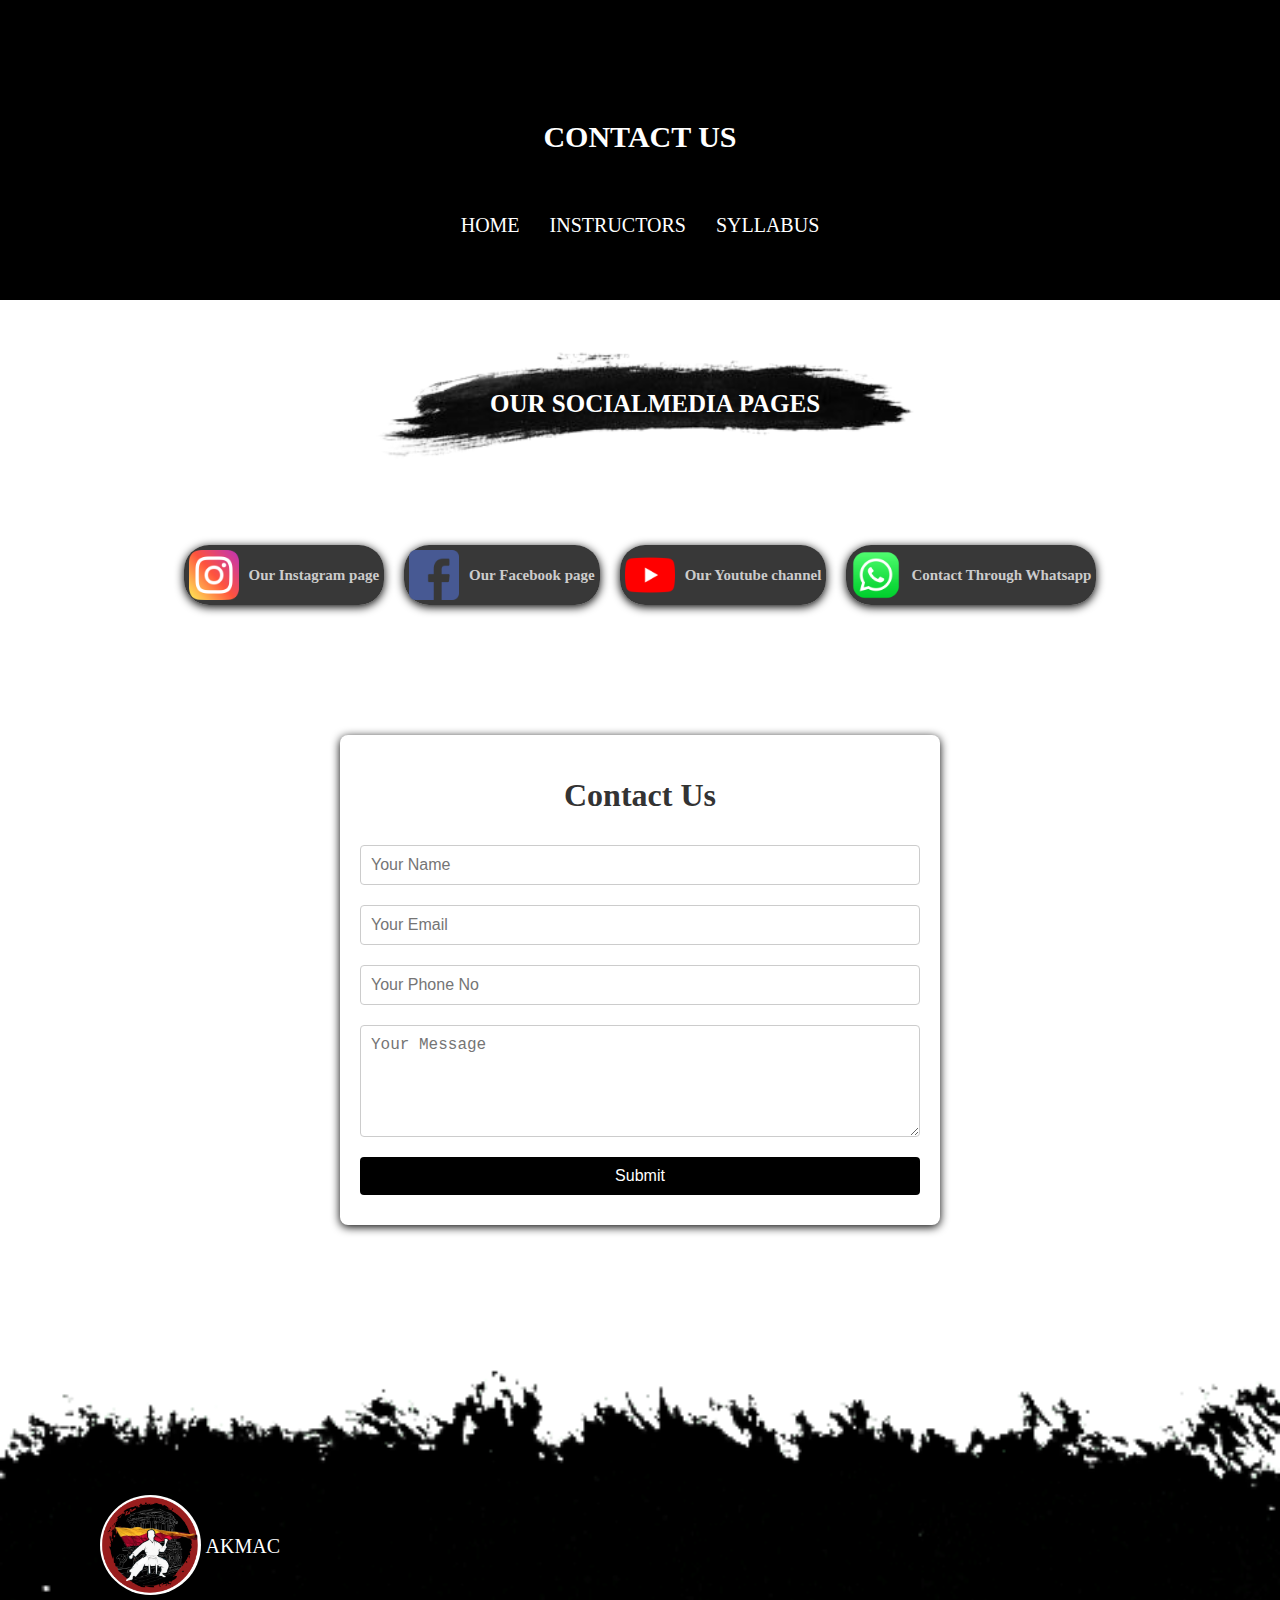
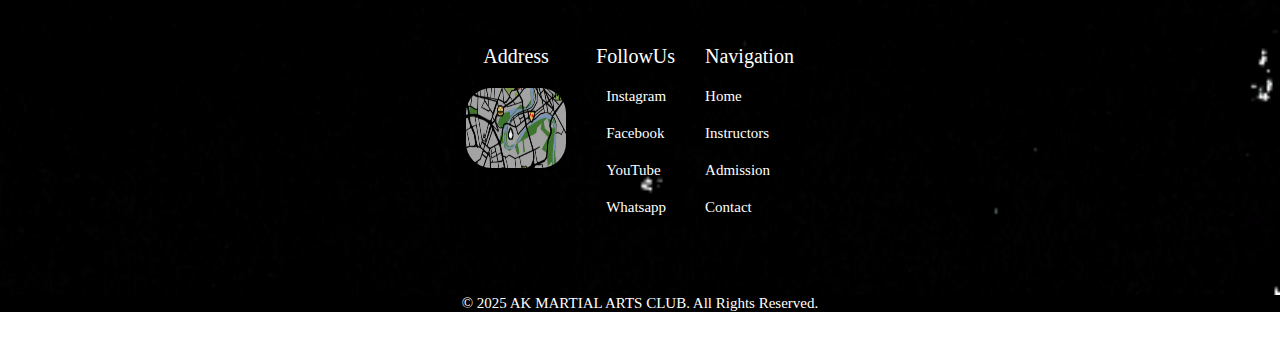
<file: contact.html>
<!DOCTYPE html>
<html lang="en">
<head>
    <meta charset="UTF-8">
    <meta name="viewport" content="width=device-width, initial-scale=1.0">
    <title>contact us /AK SHOTOKAN KARATE ASSOSIATION</title>
    <link rel="stylesheet" href="contact.css">
</head>
<body>

  <!-- loading... -->
  <div id="preloader">
    <img src="./assets/2 Logo.png" alt="Karate Logo" id="preloader-logo">
  </div>
       <!-- Navigation -->
       <nav id="navbar">
        <div id="about"><h1>CONTACT US</h1></div>
       <div class="ullength"> 
        <ul>
            <li><a href="./index.html">HOME</a></li>
            <li>
              <a href="#" class="main-link">INSTRUCTORS</a>
              <div class="sub-links" style="display: none;">
                <a href="./about.html">Our Instructors</a>
                <a href="https://heyzine.com/flip-book/cb36fd9b73.html">SHO-DAN & NI-DAN HOLDERS</a>
                
              </div>
            </li>
            
            <li>
              <a href="#" class="main-link">SYLLABUS</a>
              <div class="sub-links" style="display: none;">
                <a href="https://heyzine.com/flip-book/e28ccbf917.html">BEALT GRADING</a>
                <a href="https://heyzine.com/flip-book/cb36fd9b73.html">DAN GRADING</a>
                
              </div>
            </li>
        </ul>
      </div>
    </nav>
    <!-- home page -->
     <div class="contain">
        <div class="headline1">
            <h1>OUR SOCIALMEDIA PAGES</h1>
            <img class="blackline1" src="./assets/black paint line.png" alt="">
        </div>
     </div>

     <div class="details">
      <div class="contact">

       <div id ="box"><a href="https://www.instagram.com/aajithkumarkarate?igsh=MjNwZnJ5Nnh0ZXgw"> <div class="box"><img class="insta" src="./assets/instagram.png" ><h2>Our Instagram page</h2></div></a></div>
      <div  id = "box"> <a href="https://www.facebook.com/share/12FEUjHPQ11/"> <div class="box"><img class="insta" id="face" src="./assets/facebook.png" ><h2>Our Facebook page</h2></div></a></div>
       <div  id = "box"> <a href="http://www.youtube.com/@akkarate4330"><div class="box"><img class="insta" id="whatsapp" src="./assets/youtube.png" ><h2>Our Youtube channel</h2></div></a></div>
       <div  id = "box"><a href="https://wa.me/qr/MPCHM4DQK7TIA1"> <div class="box"><img class="insta" id="you" src="./assets/whatsapp.png" ><h2>Contact Through Whatsapp</h2></div></a></div>
      </div>
     </div>





     
     <div class="container">
        <h1>Contact Us</h1>
        <form action="https://api.web3forms.com/submit" method="POST">
          <input type="hidden" name="access_key" value="800d4908-b984-48a9-ae94-2972ae79b364">
            <input type="text" name="name" placeholder="Your Name" required>
            <input type="email" name="email" placeholder="Your Email" required>
            <input type="text" name="subject" placeholder="Your Phone No" required>
            <textarea name="message" rows="5" placeholder="Your Message" required></textarea>
            <button type="submit">Submit</button>
        </form>
    </div>
    





<div id="footer">
    <a href="#home"><img id="footerlogo" src="./assets/2 Logo.png"></a> <p class="footername">AKMAC</p>
    
   <div class="footerdetails">
      <div class="footeradd"><p >Address</p>
      <a href="https://www.google.co.in/search?client=safari&sca_esv=37552d593c9eaf13&channel=iphone_bm&q=AK+Karate+Hospet&spell=1&sa=X&ved=2ahUKEwiSp6L8js2KAxULZfUHHXYdIZAQBSgAegQIDhAB&biw=1920&bih=963&dpr=1"><img class="add" src="./assets/add.jpg"></a></div>
  
      <div><p class="follow">FollowUs</p>
       <ul class="followul">
         <a href="https://www.instagram.com/aajithkumarkarate?igsh=MjNwZnJ5Nnh0ZXgw"><li>Instagram</li></a>
         <a href="https://www.facebook.com/share/12FEUjHPQ11/"><li>Facebook</li></a>
         <a href="http://www.youtube.com/@akkarate4330"><li>YouTube </li></a>
         <a href="https://wa.me/qr/MPCHM4DQK7TIA1"><li>Whatsapp</li></a>
       </ul>
    </div>
      <div>
        <p class="navigation">Navigation</p>
        <ul class="nav2">
          <a href="./index.html"><li>Home</li></a>
          <a href="./about.html"><li>Instructors</li></a>
          <a href="./admission.html"><li>Admission</li></a>
          <a href="./contact.html"><li>Contact </li></a>
        </ul>
  
      </div>
     </div>
   
  </div>
  
  <p class="copyrights">© 2025 AK MARTIAL ARTS CLUB. All Rights Reserved.</p>
  <script src="contact.js"></script> 
</body>
</html>
</file>
<file: style.css>
body, html {
    margin: 0;
    padding: 0;
    overflow-x: hidden;
    scroll-behavior: smooth;
    

}
* {
    scroll-behavior: smooth; /* Smooth scrolling for anchor links */
    transition: all 0.3s ease-in-out; /* Smooth transitions for property changes */
    box-sizing: border-box; /* Consistent box model */
  }

/* Preloader container */
#preloader {
    position: fixed;
    top: 0;
    left: 0;
    width: 100%;
    height: 100%;
    background-color: white; /* Background for the preloader */
    display: flex;
    justify-content: center;
    align-items: center;
    z-index: 9999; /* Ensure the preloader is on top */
}

/* Preloader logo animation */
#preloader-logo {
    width: 150px;
    height: auto;
    animation: spin 2s linear infinite; /* Spinning effect */
}

/* Keyframe for spinning effect */
@keyframes spin {
    0% {
        transform: rotate(0deg);
    }
    100% {
        transform: rotate(360deg);
    }
}

/* Main content fade-in */
#main-content {
    opacity: 0;
    animation: fadeIn 1s ease forwards;
}

@keyframes fadeIn {
    0% {
        opacity: 0;
    }
    100% {
        opacity: 1;
    }
}


/* navbar */
#navbar{
    width: auto;
    height: 130px;
    display: flex;
    align-items: center;
    justify-content: space-between;
}
.logo{
    height: 100px;
    width: 100px;
    border-radius: 50%;
    margin-left: 150px;
}
.logotitle{
    font-size: 30px;
    position: absolute;
    margin-left: 260px;
    
}

nav ul{
    display: flex;
    list-style: none;
    font-size: 20px;
    gap: 50px;
    margin-right: 150px;
    font-weight: 600;
  
    
}
nav ul a:hover{
    color: #c30302;
    font-size: 25px;
    
}

nav ul li a {
    text-decoration: none;
    color: black;
    flex-shrink: 2;
}

ul {
    list-style-type: none;
    padding: 0;
  }
  li {
    position: relative;
    margin: 20px 0;
  }
  a {
    text-decoration: none;
    color: blue;
    display: block;
  }
  
  .sub-links {
    position: relative; 
    display: none; /* Hidden by default */
    flex-direction: column;
   
    z-index: 10;
    text-decoration: none;
}
.sub-links a {
    background-color: #f0f0f0;
    padding: 8px 12px;
    border-radius: 4px;
    box-shadow: 0px 2px 5px rgba(0, 0, 0, 0.2);
}
li:hover .sub-links {
    display: flex; 
}
/* home photo */
#home{
    width: auto;
    background-color: black;
    display: flex;
    height: 650px;
    background-image: url('./assets/karate\ first\ pic\ 2.jpg');
    background-size:cover; 
    background-position: 30% ; 
    background-repeat: no-repeat;

}
.homephoto{ 

    width: 100%;
    height: 650px;
    margin-left: 0;
    -webkit-mask-image: linear-gradient(to right, rgba(0, 0, 0, 1), rgba(0, 0, 0, 0));
    mask-image: linear-gradient(to right, rgba(0, 0, 0, 1), rgba(0, 0, 0, 0));
    -webkit-mask-repeat: no-repeat;
    mask-repeat: no-repeat;
    
}
#home h1{
    color: white;
    font-size: 50px;
    margin-top: 100px;
    text-shadow: 2px 5px 8px rgba(0, 0, 0, 1);
}
#home h2{
    color: white;
    font-size: 25px;
    margin-top: -10px;
    text-shadow: 2px 5px 8px rgba(0, 0, 0, 1);
}
.iteams{
    width: 100%;
    display: flex;
    flex-direction: column;
    align-items: center;
    margin-top: 50px;
}
.photos {
    display: flex;
    height: 100px;
    gap: 20px;
    border-radius: 25px;
    justify-content: center;
    opacity: 0; 
    transform: translateY(-50px); /* Start above its original position */
    animation: slideIn 1s ease-out forwards; /* Slide in animation */
}

.pic {
    margin-top: 20px;
    width: 100px;
    border-radius: 25px;
    box-shadow: 0 4px 6px rgba(0, 0, 0, 0.1);
    transition: transform 0.3s ease, box-shadow 0.3s ease;
  }
  
  .pic:hover {
    transform: translateY(-10px);
    box-shadow: 0 8px 15px rgba(0, 0, 0, 0.2);
  }


/* Define the animation */
@keyframes slideIn {
    0% {
        opacity: 0;
        transform: translateY(-50px); /* Start above */
    }
    100% {
        opacity: 1;
        transform: translateY(0); /* End at original position */
    }
}

.redpaint{
    margin-top: 20px;
   transition: transform 0.3s ease, box-shadow 0.3s ease;
   opacity: 0; /* Start hidden */
   transform: translateY(-50px); /* Start above its original position */
   animation: slideIn 1s ease-out forwards; /* Slide in animation */
}
  .redpaint:hover {
    transform: translateY(-10px);
  }


   

/* down the home photo */
/* Start hidden and off-screen */
.subtitle, .blackline {
    opacity: 0;
    transform: translateX(-100%);
    transition: opacity 1s ease, transform 1s ease; /* Smooth transition */
}

.subtitle {
    position: absolute;
    color: white;
    font-size: 50px;
    margin-top: 170px;
    margin-left: 250px;
    z-index: 10;
}

.blackline {
    height: 450px;
    width: auto;
    margin-left: 100px;
    
}


.subtext{
   margin-top: -180px ;
   z-index: 2;

}


.subtext1{
    font-size: 25px;
    width: 800px;
    margin-left: 100px;
    

}
.subtext2{
    font-size: 40px;
    margin-left: 200px;

}
.subtextlist ul{
    font-size: 25px;
    margin-left: 150px;
    list-style-type: disc;
    
}
.redcircle{
    height: 800px;
    float: right;
    margin-top: -350px;
    margin-right: 0px;

}
.kicker{
    float: right;
    height: 600px;
    margin-top: -250px;
    margin-right: -700px;

}


.his{
    width: 100%;
    display: flex;
    flex-direction: column;
    justify-content: center;
    align-items: center;
}
.his h3{
    margin: 100px;
    text-align: center;
    font-size: 25px;
}
.his ul{
    list-style-type: disc;
    font-size: 30px ;
}
.history{
    width: 100%;
    display: flex;
    justify-content: center;
}
.secrets{
    height: 400px;
    width: 400px;
}


.acchivements{
    width: 100%;
    display: flex;
    justify-content: center;
}
.acchive{
    position: absolute;
    margin-top: 160px;
    color: white;
}
.black{
    width: 700px;
}
.marquee-container {
    margin-top: -100px;
    margin-bottom: 100px;
    overflow: hidden;
    white-space: nowrap;
    position: relative;
    width: 100%;
    background: #f0f0f0;
    padding: 10px 0;
}
.marquee {
    display: flex;
    gap: 0;
    animation: marquee 10s linear infinite;
    width: 200%; /* Ensure continuous loop */
}
.marquee img {
    width: 300px; /* Adjust size as needed */
    height: 200px;
    object-fit: cover;
}
.marquee-container:hover .marquee {
    animation-play-state: paused;
}
@keyframes marquee {
    from {
        transform: translateX(0);
    }
    to {
        transform: translateX(-50%);
    }
}
/* carosal */
/* Start off-screen to the left and hidden */
.subtitle2, #blackline {
    opacity: 0; /* Start as invisible */
    transform: translateX(-100%); /* Start off-screen to the left */
    transition: opacity 1s ease, transform 1s ease; /* Smooth transition */
}

.subtitle2 {
    position: absolute;
    font-size: 40px;
    color: white;
    margin-left: 300px;
    margin-top: 75px;
    z-index: 2;
}

#blackline {
    width: 700px;
    margin-top: -100px;
}


.gallery{
    width: 100%;
    margin-top: -50px;
}

.gallery-container{
    align-items: center;
    display: flex;
    height: 400px;
    margin: 0 auto;
    max-width:1000px;
    position: relative;
}
.gallery-item{
    height: 350px;
    opacity: 0;
    position: absolute;
    transition: all 0.3s ease-in-out;
    width: 400px;
    z-index: 0;
    border-radius: 25px;
    background-size: contain;

}
.gallery-item-1{
    left: 15%;
    opacity: 1;
    transform: translateX(-50%);

}
.gallery-item-2, .gallery-item-4{
    height: 450px;
    opacity: 1;
    width: 400px;
    z-index: 1;
}
.gallery-item-2{
    left: 30%;
    transform: translateX(-50%);
}
.gallery-item-3{
    box-shadow: -2px 5px 33px 6px rgba(0, 0, 0, 0.35);
    height: 500px;
    opacity: 1;
    left: 50%;
    transform: translateX(-50%);
    width: 430px;
    z-index: 2;
}
.gallery-item-4{
    left: 70%;
    transform: translateX(-50%);

}

.gallery-item-5{
    left: 85%;
    opacity: 1;
    transform: translateX(-50%);
}

/* footer*/

.footertitle{
    text-align: center;
    font-size: 30px;
    margin-top: 150px;
    color: #c30302;
}
.lastp{
    text-align: center;
    font-size: 20px;
    margin-bottom: 20px;
}
#footer{
    margin-top: 120px;
    width: 100%;
    height: 600px;
    background-image: url(./assets/footer\ pic.png);
    background-size: cover;
    display: flex;
}
#footerlogo{
    height: 200px;
    margin-left: 100px;
    margin-top: 300px;
    border-radius: 50%;
}
.footername{
    color: white;
    font-size: 30px;
    margin-top: 380px;
    margin-left: 5px;
    
}
.footerdetails{
    margin: 100px;
    width: 1000px;
    display: flex;
    gap: 100px;
    justify-content: center;
    color: white;
    margin-top: 280px;
}
.add{
    height: 100px;
    border-radius: 25px;
}
.footeradd{
    font-size: 30px;
    text-align: center;
    align-items: center;
 
}

.follow{
    text-align: center;
    font-size: 30px ;
}
.followul{
    margin-left: 10px;
    font-size: 20px;
}
.followul li{
    margin-bottom: 10px;
    text-decoration: none;
    color: white;
}

.navigation{
    font-size: 30px;
}
.nav2{
    font-size: 20px;
}
.nav2 li{
    margin-bottom: 10px;
    text-decoration: none;
    color: white;
 
}
.copyrights{
    color: white;
    background-color: black;
    margin: 0;
    text-align: center;
}
  
  

/* media query*/

@media (min-width: 576px) and (max-width: 1380px) {
    .sub-links{
        font-size: 15px;

    }
    nav ul a:hover{
        color: #c30302;
        font-size: 20px;
        
    }
    


    #navbar{
        height: 180px;
        display: block; 
    }
    .logo{
        display: block; margin: 0 auto;
        height: 100px;
        width: 100px;
    }
    .logotitle{
        position: relative;
        text-align: center;
        margin: 0;
        margin-top: 5px;    
    }
       
    nav ul{
        display: flex;
        justify-content: center;
        font-size: 18px;
        font-weight: 1000;
        gap: 12px;
        margin-left: 110px;    
    }

    .sub-links{
        z-index: 10;
    }
    /* home photo */
    #home{
        margin-top: 40px;
        display: flex;
        justify-content: flex-start;
    }
    #home h1{
        width: 100%;
        text-align: center;
        font-size: 30px;
        margin-top: 80px;
        
    }
    #home h2{
        width: 100%;
        color: white;
        font-size: 25px;
        margin-top: -10px;
        text-align: center;
    }
    .photos{
        width: 100%;
        gap: 10px;
        margin-top: 0px;
        flex-wrap: wrap;
    }
    .pic{
        height: 80px; 
    } 
    #home p{
        width: 100%;
        margin: 0;
        top: 630px;
       
    }
    .redpaint{
        margin-top: 100px;
        transform: translate(-50%, -50%);
    
    }
    /* down the home photo */
    .subtitle{
       
        font-size: 35px;
        margin-left: 130px;
        margin-top: 135px;
    }
    .blackline{
        
        height: 350px;
        margin-left: 0px;
    }
    .subtext1{
      position: relative;
      font-size: 20px;
      width: 500px;
      margin-top: 50px;
      margin-left: 20px;
      z-index: 10;
    }
    .subtext2{
        position: relative;
       
        margin-top: -300px;
       font-size: 30px; 
       margin-left: 100px;
       z-index: 10;
    }
    .subtextlist ul{
        position: relative;
        z-index: 10;
        font-size: 20px;
        margin-left: 20px;
        margin-top: 50px;   
    }
    .red{
        text-align: right;

    }
    .redcircle{
        position: relative;
      height: 500px ;
      margin-top: -200px;
      margin-right: 50px;
      float: none;
      display: inline-block; 
      opacity: 0.7;  
    }
    .kicker{
            display: none;
        } 
        .fushiguro{
            height: 100px;
            width: 600px;
        }

        .his h3{
            margin-top: 50px;
            margin: 10px;
            font-size: 20px;
        }
        .his ul{
            list-style-type: disc;
            font-size: 20px ;
            margin-left: 20px;
            
        }
 
        .secrets{
            height: 300px;
            width: 300px;
        }
        
        
        .acchive{
            margin-top: 125px;
           
        }
        .black{
            width: 700px;
        }
        .marquee-container {
            margin-top: -100px;
            margin-bottom: -30px;
            
        }
    
        .marquee img {
            width: 300px; 
            height: 200px;
           
        }
   
    /* carosal */
   
    #blackline{
       width: 500px;
       margin-top: 20px;

    }
    .subtitle2 {
        font-size: 35px;
        margin-top: 150px;
        margin-left: 120px;
        margin-right: 0;
        z-index: 6;
    }
    .gallery{
        margin-top: -150px ;
    }
    .gallery-item-1{
        height: 200px;
        width: 200px;
   
    }
    .gallery-item-2{
        height: 250px;
        width: 250px;
       
    }
    .gallery-item-3{
        height: 300px;
        width: 300px;
    }
    .gallery-item-4{
        height: 250px;
        width: 250px;
    }
    .gallery-item-5{
        height: 200px;
        width: 200px;
    }
    
    /* footer*/
    
    .footertitle{
       font-size: 20px;
       margin-top: -10px ;
    }
    .lastp{
        font-size: 15px;
        margin-left: 20px;
        margin-right: 20px;
       
    }
    #footerlogo{
        height: 100px;
        margin-top: 150px;
    }
    .footername{
        font-size: 20px;
        margin-top: 190px;
       
        
    }
    .footerdetails{
        margin-left: -150px;
        display: flex;
       justify-content: center;
       gap: 0;
       gap: 30px;
    }
    .add{
        height: 80px;
        width: 100px; 
    }
    .footeradd{
        font-size: 20px;
    }
    .follow{
        font-size: 20px; 
    }
    .followul{
        font-size: 15px;
    }
    .navigation{
        font-size: 20px;
      
    }
    .nav2 li{
        font-size: 15px;
    }
    .copyrights{
        font-size: 15px;
        margin-top: -50px;
       
    }
      

}

@media (max-width: 575px) {

    .sub-links{
        font-size: 12px;

    }
    nav ul a:hover{
        color: #c30302;
        font-size: 20px;
        
    }


    #navbar{
        height: 150px;
        display: block; 
    }
    .logo{
        display: block; margin: 0 auto;
        height: 80px;
        width: 80px;
    }
    .logotitle{
        position: relative;
        text-align: center;
        font-size: 20px;
        margin: 0;
        margin-top: 5px;    
    }
       
    nav ul{
        display: flex;
        justify-content: center;
        font-size: 15px;
        font-weight: 1000;
        gap: 15px;
        margin-left: 110px; 
    }
    
    /* home photo */
    #home{
        margin-top: 40px;
        display: flex;
        justify-content: flex-start;
    }
    #home h1{
        width: 100%;
        text-align: center;
        font-size: 25px;
        margin-top: 80px;
    }
    #home h2{
        width: 100%;
        color: white;
        font-size: 20px;
        margin-top: -10px;
        text-align: center;
    }
    .photos{
        width: 100%;
        gap: 10px;
        margin-top: 0px;
        flex-wrap: wrap;
    }
    .pic{
        height: 80px; 
        width: 70px;
    } 
    #home p{
        width: 100%;
        margin: 0;
        top: 630px;
       
    }
    .redpaint{
        width: 300px;
        margin-top: 150px;
        transform: translate(-50%, -50%);
    
    }
    /* down the home photo */
    .subtitle{
        font-size: 30px;
        margin-left: 80px;
        margin-top: 110px;
        
    }
    .blackline{
        height: 300px;
        margin-left: -40px;
        z-index: 10;
    }
    .subtext1{
      position: relative;
      font-size: 15px;
      width: 400px;
      margin-top: 80px;
      margin-left: 20px;
      z-index: 10;
      text-shadow: 2px 2px 5px rgba(0, 0, 0, 0.5);
    }
    .subtext2{
        position: relative;
        margin-top: -300px;
       font-size: 25px; 
       margin-left: 100px;
       z-index: 10;
    }
    .subtextlist ul{
        position: relative;
        z-index: 10;
        font-size: 15px;
        margin-left: 10px;
        margin-top: 50px; 
        text-shadow: 2px 2px 5px rgba(0, 0, 0, 0.5);  
    }
    .red{
        text-align: right;

    }
    .redcircle{
        position: relative;
        height: 500px ;
        margin-top: -150px;
        margin-right: 50px;
        float: none;
        display: inline-block; 
        opacity: 0.7;  
    }
    .kicker{display: none;
            
        } 
        .fushiguro{
            height: 80px;
            width: 500px;
        }
        
        .his h3{
            margin-top: 50px;
            margin: 10px;
            font-size: 18px;
        }
        .his ul{
            list-style-type: disc;
            font-size: 20px ;
            margin-left: 20px;
            
        }
 
        .secrets{
            height: 200px;
            width: 200px;
        }
        .acchive{
            margin-top: 105px;
            font-size: 25px;
           
        }
        .black{
            width: 700px;
        }
        .marquee-container {
            margin-top: -60px;
            margin-bottom: -30px;
            
        }
    
        .marquee img {
            width: 300px; 
            height: 160px;
           
        }
   
    /* carosal */
   
    #blackline{
       width: 500px;
       margin-top: 20px;

    }
    .subtitle2 {
        font-size: 30px;
        margin-top: 135px;
        margin-left: 120px;
        margin-right: 0;
        z-index: 6;
    }
    .gallery{
        margin-top: -150px ;
    }
    .gallery-item-1{
        height: 200px;
        width: 200px;
   
    }
    .gallery-item-2{
        height: 250px;
        width: 250px;
       
    }
    .gallery-item-3{
        height: 300px;
        width: 300px;
    }
    .gallery-item-4{
        height: 250px;
        width: 250px;
    }
    .gallery-item-5{
        height: 200px;
        width: 200px;
    }
    
    /* footer*/
    
    .footertitle{
       font-size: 20px;
       margin-top: -10px ;
    }
    .lastp{
        font-size: 15px;
        margin-left: 20px;
        margin-right: 20px;
       
    }
    #footerlogo{
        height: 80px;
        margin-top: 150px;
    }
    .footername{
        font-size: 15px;
        margin-top: 175px;
        
    }
    .footerdetails{
        margin-left: -180px;
        display: flex;
       justify-content: center;
       gap: 0;
       gap: 30px;
    }
    .add{
        height: 80px;
        width: 100px; 
    }
    .footeradd{
        font-size: 20px;
    }
    .follow{
        font-size: 20px; 
    }
    .followul{
        font-size: 15px;
    }
    .navigation{
        font-size: 20px;
      
    }
    .nav2 li{
        font-size: 15px;
    }
    .copyrights{
        font-size: 10px;
        margin-top: 0px;
       
    }
    #footer{
        height: 500px;  
    }
}

@media (max-width: 480px)
 {

    .sub-links{
        font-size: 11px;

    }
    
    .homephoto{
        width: 100%;
    }

    #navbar{
        height: 150px;
        display: block; 
    }
    .logo{
        display: block; margin: 0 auto;
        height: 80px;
        width: 80px;
    }
    .logotitle{
        position: relative;
        text-align: center;
        font-size: 20px;
        margin: 0;
        margin-top: 5px;    
    }
       
    nav ul{
        display: flex;
        justify-content: center;
        font-size: 12px;
        font-weight: 1000;
        gap: 8px;
        margin: 0;
        width: 100%;
       
        
    }
    nav ul a:hover{
        font-size: 15px;
    }
    /* home photo */
    #home{
        margin-top: 40px;
        display: flex;
        justify-content: flex-start;
        
    }
    #home h1{
        width: 100%;
        text-align: center;
        font-size: 25px;
        margin-top: 80px;
    }
    #home h2{
        width: 100%;
        color: white;
        font-size: 18px;
        margin-top: -10px;
        text-align: center;
    }
    .photos{
        width: 100%;
        gap: 10px;
        margin-top: 0px;
        flex-wrap: wrap;
    }
    .pic{
        height: 80px; 
        width: 70px;
    } 
    #home p{
        width: 100%;
        margin: 0;
        top: 630px;
       
    }
    .redpaint{
        width: 300px;
        margin-top: 150px;
        transform: translate(-50%, -50%);
    
    }
    /* down the home photo */
    .subtitle{
        font-size: 25px;
        margin-left: 60px;
        margin-top: 100px;
        
    }
    .blackline{
        height: 230px;
        margin-left: -15px;
        margin-top: 8px;
        z-index: 10;
    }
    .subtext1{
      position: relative;
      font-size: 15px;
      width: auto;
      margin-top: 100px;
      margin-left: 20px;
      z-index: 10;
      text-shadow: 2px 2px 5px rgba(0, 0, 0, 0.5);
    }
    .subtext2{
        position: relative;
        margin-top: -300px;
       font-size: 25px; 
       margin-left: 100px;
       z-index: 10;
    }
    .subtextlist ul{
        position: relative;
        z-index: 10;
        font-size: 15px;
        margin-left: 0px;
        margin-top: 50px; 
        text-shadow: 2px 2px 5px rgba(0, 0, 0, 0.5);  
    }
    .red{
        text-align: right;

    }
    .redcircle{
        position: relative;
        height: 400px ;
        margin-top: -100px;
        margin-right: 70px;
        float: none;
        display: inline-block; 
        opacity: 0.7;  
    }
    .kicker{display: none;
            
        } 
        .fushiguro{
            height: 80px;
            width: 400px;
        }
        .his h1{
            font-size: 25px;
            text-align: center;
        }
        .his h3{
            margin-top: 50px;
            margin: 10px;
            font-size: 18px;
        }
        .his ul{
            list-style-type: disc;
            font-size: 20px ;
            margin-left: 20px;
            
        }
 
        .secrets{
            height: 200px;
            width: 200px;
        }
        .acchive{
            margin-top: 105px;
            font-size: 25px;
           
        }
        .black{
            width: 700px;
        }
        .marquee-container {
            margin-top: -60px;
            margin-bottom: -30px;
            
        }
    
        .marquee img {
            width: 300px; 
            height: 160px;
           
        }
   
    /* carosal */
   
    #blackline{
       width: 400px;
       margin-top: 30px;
       margin-left: -10px;

    }
    .subtitle2 {
        font-size: 25px;
        margin-top: 120px;
        margin-left: 105px;
        margin-right: 0;
        z-index: 6;
    }
    .gallery{
        margin-top: -150px ;
    }
    .gallery-item-1{
        height: 100px;
        width: 80px;
   
    }
    .gallery-item-2{
        height: 150px;
        width: 100px;
       
    }
    .gallery-item-3{
        height: 200px;
        width: 150px;
    }
    .gallery-item-4{
        height: 150px;
        width: 100px;
    }
    .gallery-item-5{
        height: 100px;
        width: 80px;
    }
    
    /* footer*/
    
    .footertitle{
       font-size: 15px;
       margin-top: -10px ;
    }
    .lastp{
        font-size: 15px;
        margin-left: 20px;
        margin-right: 20px;
       
    }
    #footerlogo{
        height: 60px;
        margin-top: 100px;
        margin-left: 120px;
    }
    .footername{
        font-size: 15px;
        margin-top: 120px;
        
    }
    .footerdetails{
        margin-left: -260px;
        display: flex;
       justify-content: center;
       gap: 0;
       gap: 30px;
       margin-top: 200px;
    }
    .add{
        height: 80px;
        width: 100px; 
    }
    .footeradd{
        font-size: 20px;
    }
    .follow{
        font-size: 20px; 
    }
    .followul{
        font-size: 15px;
    }
    .navigation{
        font-size: 20px;
      
    }
    .nav2 li{
        font-size: 15px;
    }
    .copyrights{
        font-size: 10px;
        margin-top: 0px;
    }
    #footer{
        height: 400px;  
    }
      
}
  
@media (max-width: 400px)
 {
    .homephoto{
        width: 100%;
    }

    #navbar{
        height: 150px;
        display: block; 
    }
    .logo{
        display: block; margin: 0 auto;
        height: 80px;
        width: 80px;
    }
    .logotitle{
        position: relative;
        text-align: center;
        font-size: 20px;
        margin: 0;
        margin-top: 5px;    
    }
       
    nav ul{
        display: flex;
        justify-content: center;
        font-size: 12px;
        font-weight: 1000;
        gap: 8px;
        
    }
    /* home photo */
    #home{
        margin-top: 40px;
        display: flex;
        justify-content: flex-start;
        height: 550px;

       
    }
    #home h1{
        width: 100%;
        text-align: center;
        font-size: 25px;
        margin-top: 30px;
        text-shadow: 2px 2px 5px rgba(0, 0, 0, 1);
    }
    #home h2{
        width: 100%;
        color: white;
        font-size: 15px;
        margin-top: -10px;
        text-align: center;
    }
    .photos{
        width: 100%;
        gap: 5px;
        margin-top: -10px;
        flex-wrap: wrap;
    }
    .pic{
        height: 70px; 
        width: 60px;
    } 
    #home p{
        width: 100%;
        margin: 0;
        top: 630px;
       
    }
    .redpaint{
        width: 300px;
        margin-top: 100px;
        transform: translate(-50%, -50%);
       
    
    }
    /* down the home photo */
    .subtitle{
        font-size: 25px;
        margin-left: 60px;
        margin-top: 100px;
        
    }
    .blackline{
        height: 230px;
        margin-left: -15px;
        margin-top: 8px;
        z-index: 10;
    }
    .subtext1{
      position: relative;
      font-size: 15px;
      width: auto;
      margin-top: 100px;
      
      z-index: 10;
      text-shadow: 2px 2px 5px rgba(0, 0, 0, 0);
      
    }
    .subtext2{
        position: relative;
        margin-top: -300px;
       font-size: 25px; 
       margin-left: 100px;
       z-index: 10;
       
    }
    .subtextlist ul{
       
        line-height: 15px;
        z-index: 10;
        font-size: 15px;
        margin-left: 20px;
        margin-top: 50px; 
        text-shadow: 2px 2px 5px rgba(0, 0, 0, 0);  
        
    }
    .red{
        text-align: right;

    }
    .redcircle{
        position: relative;
        height: 400px ;
        margin-top: -100px;
        margin-right: 70px;
        float: none;
        display: inline-block; 
        opacity: 0;  
        
    }
    .kicker{display: none;
            
        } 
        .fushiguro{
            height: 80px;
            width: 400px;
        }
        .his h1{
            font-size: 20px;
            font-weight: 900;
            text-align: center;
        }
        .acchive{
            margin-top: 105px;
            font-size: 25px;
           
        }
        .black{
            width: 600px;
        }
        .marquee-container {
            margin-top: -60px;
            margin-bottom: -30px;
            
        }
    
        .marquee img {
            width: 300px; 
            height: 160px;
           
        }
        @keyframes marquee {
            from {
                transform: translateX(0);
            }
            to {
                transform: translateX(-100%);
            }
        }
   
    /* carosal */
   
    #blackline{
       width: 400px;
       margin-top: 30px;
       margin-left: -10px;

    }
    .subtitle2 {
        font-size: 25px;
        margin-top: 120px;
        margin-left: 105px;
        margin-right: 0;
        z-index: 6;
    }
    .gallery{
        margin-top: -150px ;
    }
    .gallery-item-1{
        height: 100px;
        width: 80px;
   
    }
    .gallery-item-2{
        height: 150px;
        width: 100px;
       
    }
    .gallery-item-3{
        height: 200px;
        width: 150px;
    }
    .gallery-item-4{
        height: 150px;
        width: 100px;
    }
    .gallery-item-5{
        height: 100px;
        width: 80px;
    }
    
    /* footer*/
    
    .footertitle{
       font-size: 15px;
       margin-top: -10px ;
    }
    .lastp{
        font-size: 15px;
        margin-left: 20px;
        margin-right: 20px;
       
    }
    #footerlogo{
        height: 60px;
        margin-top: 100px;
        margin-left: 120px;
    }
    .footername{
        font-size: 15px;
        margin-top: 120px;
        
    }
    .footerdetails{
        margin-left: -200px;
        display: flex;
       justify-content: center;
       gap: 0;
       gap: 30px;
       margin-top: 200px;
    }
    .add{
        height: 80px;
        width: 100px; 
    }
    .footeradd{
        font-size: 20px;
    }
    .follow{
        font-size: 20px; 
    }
    .followul{
        font-size: 15px;
        line-height: 0.2;
    }
    .navigation{
        font-size: 20px;
      
    }
    .nav2 li{
        font-size: 15px;
        line-height: 0.2;
    }
    .copyrights{
        font-size: 10px;
        margin-top: 0px;
    }
    #footer{
        height: 400px;  
    }
      
}
</file>
<file: about.css>
body, html {
    margin: 0;
    padding: 0;
    overflow-x: hidden;
    scroll-behavior: smooth;
}
* {
    scroll-behavior: smooth; /* Smooth scrolling for anchor links */
    transition: all 0.3s ease-in-out; /* Smooth transitions for property changes */
    box-sizing: border-box; /* Consistent box model */
  }


/* Preloader container */
#preloader {
    position: fixed;
    top: 0;
    left: 0;
    width: 100%;
    height: 100%;
    background-color: white; /* Background for the preloader */
    display: flex;
    justify-content: center;
    align-items: center;
    z-index: 9999; /* Ensure the preloader is on top */
}

/* Preloader logo animation */
#preloader-logo {
    width: 150px;
    height: auto;
    animation: spin 2s linear infinite; /* Spinning effect */
}

/* Keyframe for spinning effect */
@keyframes spin {
    0% {
        transform: rotate(0deg);
    }
    100% {
        transform: rotate(360deg);
    }
}

/* Main content fade-in */
#main-content {
    opacity: 0;
    animation: fadeIn 1s ease forwards;
}

@keyframes fadeIn {
    0% {
        opacity: 0;
    }
    100% {
        opacity: 1;
    }
}



/* navbar */
#navbar{
    background-color: black;
    width: 100%;
    height: 300px;
    display: flex;
    align-items: center;
    justify-content: space-between;
    
}
#navbar h1{
    color: white;
    width: 100%;
    display: flex;
    justify-content: center;
    font-size: 30px;
    position: absolute;
    margin-top: -30px; 
}
.ullength{
    width: 100%;
    margin-top: 150px;
    display: flex;
    justify-content: center;
}
nav ul a:hover{
    color: #c30302;
    font-size: 25px;
}
nav ul li a {
    color: white;
    text-decoration: none;
}
nav ul{
    display: flex;
    list-style: none;
    font-size: 20px;
    gap: 50px;   
}






ul {
    list-style-type: none;
    padding: 0;
  }
  li {
    position: relative;
    margin: 20px 0;
  }
  a {
    text-decoration: none;
    color: blue;
    display: block;
  }
  
  .sub-links {
    position: relative; 
    display: none; /* Hidden by default */
    flex-direction: column;
   
    z-index: 10;
    text-decoration: none;
}
.sub-links a {
    background-color: rgb(37, 34, 34);
    padding: 8px 12px;
    border-radius: 4px;
    box-shadow: 0px 2px 5px rgba(0, 0, 0, 0.2);
}
li:hover .sub-links {
    display: flex; /* Show sub-links on hover */
}

.aboutus{
    position: relative;
}
/* Header Text */
.aboutus h2 {
    font-size: 30px;
    position: absolute;
    color: white;
    margin-top: 160px;
    margin-left: 350px;
    z-index: 2;
    opacity: 0; /* Initially hidden */
    animation: fallText 1.5s ease-out forwards; /* Falling animation */
}

/* Black line */
.blackline {
    margin-top: 0px;
    height: 400px;
    margin-left: 100px;
    position: absolute;
    opacity: 0; /* Initially hidden */
    animation: fallLine 1.5s ease-out 0.5s forwards; /* Falling animation with delay */
}

/* Keyframes for falling text */
@keyframes fallText {
    0% {
        opacity: 0;
        transform: translateY(-50px); /* Start above the final position */
    }
    100% {
        opacity: 1;
        transform: translateY(0); /* End at the normal position */
    }
}

/* Keyframes for falling line */
@keyframes fallLine {
    0% {
        opacity: 0;
        transform: translateY(-50px); /* Start above the final position */
    }
    100% {
        opacity: 1;
        transform: translateY(0); /* End at the normal position */
    }
}


.aboutus p{
    position: absolute;
    font-size: 25px;
    width: 800px; 
    margin-top: 300px;
    margin-left: 100px;
    z-index: 2;
}
.samurai{
    float: right;
    height: 600px;
    margin-top: 150px;
    
}
/* Black Line 2 */
.blackline2 {
    margin-top: 0px;
    height: 400px;
    margin-left: 100px;
    margin-top: 350px;
    position: absolute;
    opacity: 0; /* Initially hidden */
    transform: translateY(-50px); /* Start above the final position */
    animation: fallLine 1.5s ease-out forwards;
    animation-delay: 0.5s; /* Delay to match with h3 element */
}

/* About Us Heading (h3) */
.aboutus h3 {
    position: absolute;
    margin-top: 510px;
    font-size: 30px;
    color: white;
    z-index: 2;
    margin-left: 340px;
    opacity: 0; /* Initially hidden */
    transform: translateY(-50px); /* Start above the final position */
    animation: fallText 1.5s ease-out forwards;
}

/* Keyframes for falling line */
@keyframes fallLine {
    0% {
        opacity: 0;
        transform: translateY(-50px); /* Start above the final position */
    }
    100% {
        opacity: 1;
        transform: translateY(0); /* End at the normal position */
    }
}

/* Keyframes for falling text */
@keyframes fallText {
    0% {
        opacity: 0;
        transform: translateY(-50px); /* Start above the final position */
    }
    100% {
        opacity: 1;
        transform: translateY(0); /* End at the normal position */
    }
}

/* Triggered visibility when scrolled into view */
.inst {
    opacity: 1;
}


 p.p2{
    position: absolute;
    margin-top: 620px;
    font-size: 25px;
 }
 .grandbox{
    margin-top: 200px;
    margin-bottom: 100px;
    width: 100%;
    display: flex;
    justify-content: center;
 }

 .photo-container{
    width: 100%;
    display: flex;
    flex-direction: column;
    align-items: center;
    gap: 100px;
 }
 .box{
    display: flex;
    align-items: center;
    flex-direction: column;
    gap: 50px;
    text-align: center;
 }
 .photo{
    height: 500px;
    
 }
 .text{
    font-size: 30px;
    
 }
 .nametitle{
    font-weight: 800;
 }
 
  
.redline{
    position: absolute;
    margin-top: -50px;
    width: 800px;
    height: 300px;
    margin-left: 50px
}
.blackbelt{
    position: absolute;
    margin-top: 90px;
    z-index: 2;
    font-size: 40px;
    margin-left: 200px;
    color: white;
    
}
/* Initial state before animation */
.redline, .blackbelt {
    opacity: 0;
    transform: translateX(-200px); /* Start off-screen to the left */
    transition: opacity 0.8s ease-out, transform 0.8s ease-out;
}

/* Visible state when scrolled into view */
.redline.animate, .blackbelt.animate {
    opacity: 1;
    transform: translateX(0); /* Slides to its original position */
}

.gp{
    
    margin-top:200px;
    height: 1000px;
    display: flex;
    justify-content: center;
   
}
.groupphoto{
    margin:100px;
    border-radius: 30px; 
    margin-bottom: -50px; opacity: 0;  /* Start as invisible */
    transition: opacity 1s ease-in;  /* Smooth transition for fade-in */
    box-shadow: 0 4px 6px rgba(0, 0, 0, 0.1);
    transition: transform 0.3s ease, box-shadow 0.3s ease;
  }
  
  .groupphoto:hover {
    transform: translateY(-10px);
    box-shadow: 0 8px 15px rgba(0, 0, 0, 12);
  }


/* Visible state when scrolled into view */
.groupphoto.animate {
    opacity: 1;  /* Fully visible when the animation is triggered */
}
/* footer*/

.footertitle{
    text-align: center;
    font-size: 30px;
    margin-top: 150px;
}
.lastp{
    text-align: center;
    font-size: 20px;
    margin-bottom: 20px;
}
#footer{
    margin-top: 120px;
    width: 100%;
    height: 600px;
    background-image: url(./assets/footer\ pic.png);
    background-size: cover;
    display: flex;
}
#footerlogo{
    height: 200px;
    margin-left: 100px;
    margin-top: 300px;
    border-radius: 50%;
}
.footername{
    color: white;
    font-size: 30px;
    margin-top: 380px;
    margin-left: 5px;
    
}
.footerdetails{
    margin: 100px;
    width: 1000px;
    display: flex;
    gap: 100px;
    justify-content: center;
    color: white;
    margin-top: 280px;
}
.add{
    height: 100px;
    border-radius: 25px;
}
.footeradd{
    font-size: 30px;
    text-align: center;
    align-items: center;
 
}

.follow{
    text-align: center;
    font-size: 30px ;
}
.followul{
    margin-left: 10px;
    font-size: 20px;
}
.followul li{
    margin-bottom: 10px;
    text-decoration: none;
    color: white;
}

.navigation{
    font-size: 30px;
}
.nav2{
    font-size: 20px;
}
.nav2 li{
    margin-bottom: 10px;
    text-decoration: none;
    color: white;
 
}
.copyrights{
    color: white;
    background-color: black;
    margin: 0;
    text-align: center;

}

@media (min-width: 576px) and (max-width: 1380px) {
    /* navbar */

    .sub-links{
        font-size: 15px;

    }
    nav ul a:hover{
        color: #c30302;
        font-size: 22px;
        
    }
    nav ul{
        gap: 30px;   
    }
    .aboutus h2{
        font-size: 25px;
        margin-top: 70px;
        margin-left: 180px;
    }
    .blackline{
        margin-top: -50px;
        height: 300px;
        width: 400px;
        margin-left: 30px;

    }
    .aboutus p{
        font-size: 25px;
        width: 500px; 
        margin-top: 150px;
        margin-left: 70px;
        z-index: 2;
    }
    .samurai{
        float: right;
        height: 500px;
        margin-right: 30px;
        margin-top: 140px;
        opacity: 0.6;
    }
    .blackline2{
        margin-top: 300px;
        height: 300px;
        width: 500px;
        margin-left: 40px;
    }
     .aboutus h3{
        margin-top: 415px;
        font-size: 30px;
        margin-left: 200px;
     }
     p.p2{
        margin-top: 520px;
        font-size: 25px;
     }
     .grandbox{
        margin-top: 50px;
        margin-bottom: 100px;
     }
    .grandmaster{
        height: 300px;
        width: 100%;
    }
    .photo-container{
        width: 100%;
        gap: 100px;
     }
     .box{

        gap: 20px;
     }
     .photo{
        height: 300px;
        border-radius: 25%;
     }
     .text{
        font-size: 20px;
        
     }
     .nametitle{
        font-weight: 700;
     }
     
    
    .redline{
        margin-top: -10px;
        width: 600px;
        height: 200px;
        margin-left: 30px
    }
    .blackbelt{
        margin-top: 80px;
        z-index: 2;
        font-size: 35px;
        margin-left: 120px;    
    }
    .gp{
        margin-top:100px;
        height: 500px;
    }
    .groupphoto{
        margin:100px;
        width: 600px;
        border-radius: 30px; 
        margin-bottom: -50px;
    }
    
    /* footer*/
    
   
    .footertitle{
        font-size: 20px;
        margin-top: -10px ;
     }
     .lastp{
         font-size: 15px;
         margin-left: 20px;
         margin-right: 20px;
        
     }
     #footerlogo{
         height: 100px;
         margin-top: 150px;
     }
     .footername{
         font-size: 20px;
         margin-top: 190px;
        
         
     }
     .footerdetails{
         margin-left: -150px;
         display: flex;
        justify-content: center;
        gap: 0;
        gap: 30px;
     }
     .add{
         height: 80px;
         width: 100px; 
     }
     .footeradd{
         font-size: 20px;
     }
     .follow{
         font-size: 20px; 
     }
     .followul{
         font-size: 15px;
     }
     .navigation{
         font-size: 20px;
       
     }
     .nav2 li{
         font-size: 15px;
     }
     .copyrights{
         font-size: 15px;
         margin-top: -50px;
        
     }
       

}
@media (max-width: 575px){
    .sub-links{
        font-size: 12px;

    }
    nav ul a:hover{
        color: #c30302;
        font-size: 20px;
        
    }

   /* navbar */
   nav ul{
    gap: 15px;
    margin-left: -20px;   
}
.aboutus h2{
    font-size: 25px;
    margin-top: 70px;
    margin-left: 180px;
}
.blackline{
    margin-top: -50px;
    height: 300px;
    width: 400px;
    margin-left: 30px;

}
.aboutus p{
    font-size: 23px;
    width: 400px; 
    margin-top: 150px;
    margin-left: 50px;
    z-index: 2;
}
.samurai{
    float: right;
    height: 400px;
    margin-right: 30px;
    margin-top: 140px;
    opacity: 0.6;
}
.blackline2{
    margin-top: 300px;
    height: 300px;
    width: 500px;
    margin-left: -15px;
}
 .aboutus h3{
    margin-top: 415px;
    font-size: 30px;
    margin-left: 150px;
 }
 p.p2{
    margin-top: 520px;
    font-size: 25px;
 }
 .grandbox{
    margin-top: 550px;
    margin-bottom: 100px;
 }
.grandmaster{
    margin-top: 250px;
    height: 350px;
    width: 100%;
}
.photo-container{
    width: 100%;
    gap: 100px;
 }
 .box{

    gap: 20px;
 }
 .photo{
    height: 200px;
    
 }
 .text{
    font-size: 20px;
    
 }
 .nametitle{
    font-weight: 700;
 }
 

.redline{
    margin-top: -10px;
    width: 500px;
    height: 200px;
    margin-left: -10px
}
.blackbelt{
    margin-top: 80px;
    z-index: 2;
    font-size: 30px;
    margin-left: 70px;    
}
.gp{
    margin-top:100px;
    height: 400px;
}
.groupphoto{
    margin:100px;
    width: 500px;
    border-radius: 30px; 
    margin-bottom: -50px;
}

/* footer*/


.footertitle{
    font-size: 20px;
    margin-top: -10px ;
 }
 .lastp{
     font-size: 15px;
     margin-left: 20px;
     margin-right: 20px;
    
 }
 #footerlogo{
     height: 80px;
     margin-top: 150px;
 }
 .footername{
     font-size: 15px;
     margin-top: 175px;
     
 }
 .footerdetails{
     margin-left: -180px;
     display: flex;
    justify-content: center;
    gap: 0;
    gap: 30px;
 }
 .add{
     height: 80px;
     width: 100px; 
 }
 .footeradd{
     font-size: 20px;
 }
 .follow{
     font-size: 20px; 
 }
 .followul{
     font-size: 15px;
 }
 .navigation{
     font-size: 20px;
   
 }
 .nav2 li{
     font-size: 15px;
 }
 .copyrights{
     font-size: 10px;
     margin-top: 0px;
    
 }
 #footer{
     height: 500px;  
 }
}
@media (max-width: 480px){
    
    .sub-links{
        font-size: 11px;

    }
    nav ul a:hover{
        color: #c30302;
        font-size: 20px;
        
    }
    
   /* navbar */
   nav ul{
    font-size: 15px;
    gap: 15px;
    margin-left: 20px;
    
}
nav ul a:hover{
    
    font-size: 20px;
}
.aboutus h2{
    font-size: 25px;
    margin-top: 70px;
    margin-left: 80px;
}
.blackline{
    margin-top: -50px;
    height: 300px;
    width: 300px;
    margin-left: 0px;

}
.aboutus p{
    font-size: 20px;
    width: 300px; 
    margin-top: 150px;
    margin-left: 50px;
    z-index: 2;
}
.samurai{
    float: right;
    height: 350px;
    margin-right: 20px;
    margin-top: 140px;
    opacity: 0;
}
.blackline2{
    margin-top: 300px;
    height: 250px;
    width: 350px;
    margin-left: -15px;
}
 .aboutus h3{
    margin-top: 395px;
    font-size: 27px;
    margin-left: 80px;
 }
 p.p2{
    margin-top: 470px;
    font-size: 23px;
 }
 .grandbox{
    margin-top: 50px;
    margin-bottom: 50px;
 }
.grandmaster{
    height: 300px;
    width: 400px;
    width: 100%;
}
.photo-container{
    width: 100%;
    gap: 30px;
 }
 .box{
    gap: 10px;
 }
 .photo{
    height: 250px;
    
 }
 .text{
    font-size: 15px;
    
 }
 .nametitle{
    font-weight: 700;
 }
 
.redline{
    margin-top: -10px;
    width: 350px;
    height: 150px;
    margin-left: 10px
}
.blackbelt{
    margin-top: 60px;
    z-index: 2;
    font-size: 27px;
    margin-left: 50px;    
}
.gp{
    margin-top:50px;
    height: 300px;
}
.groupphoto{
    margin:100px;
    width: 500px;
    border-radius: 30px; 
    margin-bottom: -50px;
}

/* footer*/

.footertitle{
    font-size: 15px;
    margin-top: -10px ;
 }
 .lastp{
     font-size: 15px;
     margin-left: 20px;
     margin-right: 20px;
    
 }
 #footerlogo{
     height: 60px;
     margin-top: 100px;
     margin-left: 120px;
 }
 .footername{
     font-size: 15px;
     margin-top: 120px;
     
 }
 .footerdetails{
     margin-left: -200px;
     display: flex;
    justify-content: center;
    gap: 0;
    gap: 30px;
    margin-top: 200px;
 }
 .add{
     height: 80px;
     width: 100px; 
 }
 .footeradd{
     font-size: 20px;
 }
 .follow{
     font-size: 20px; 
 }
 .followul{
     font-size: 15px;
     line-height: 0.2;
 }
 .navigation{
     font-size: 20px;
   
 }
 .nav2 li{
     font-size: 15px;
     line-height: 0.2;
 }
 .copyrights{
     font-size: 10px;
     margin-top: 0px;
 }
 #footer{
     height: 400px;  
 }
   
}
</file>
<file: admission.css>
body, html {
    margin: 0;
    padding: 0;
    overflow-x: hidden;
    scroll-behavior: smooth;
    font-family: none;
}
* {
    scroll-behavior: smooth; /* Smooth scrolling for anchor links */
    transition: all 0.3s ease-in-out; /* Smooth transitions for property changes */
    box-sizing: border-box; /* Consistent box model */
  }



/* Preloader container */
#preloader {
    position: fixed;
    top: 0;
    left: 0;
    width: 100%;
    height: 100%;
    background-color: white; /* Background for the preloader */
    display: flex;
    justify-content: center;
    align-items: center;
    z-index: 9999; /* Ensure the preloader is on top */
}

/* Preloader logo animation */
#preloader-logo {
    width: 150px;
    height: auto;
    animation: spin 2s linear infinite; /* Spinning effect */
}

/* Keyframe for spinning effect */
@keyframes spin {
    0% {
        transform: rotate(0deg);
    }
    100% {
        transform: rotate(360deg);
    }
}

/* Main content fade-in */
#main-content {
    opacity: 0;
    animation: fadeIn 1s ease forwards;
}

@keyframes fadeIn {
    0% {
        opacity: 0;
    }
    100% {
        opacity: 1;
    }
}



/* navbar */
#navbar{
    background-color: black;
    width: 100%;
    height: 300px;
    display: flex;
    align-items: center;
    justify-content: space-between;
    
}
#navbar h1{
    color: white;
    width: 100%;
    display: flex;
    justify-content: center;
    font-size: 30px;
    position: absolute;
    margin-top: -30px; 
}
.ullength{
    width: 100%;
    margin-top: 150px;
    display: flex;
    justify-content: center;
}
nav ul a:hover{
    color: #c30302;
    font-size: 25px;
}
nav ul li a {
    color: white;
    text-decoration: none;
}
nav ul{
    display: flex;
    list-style: none;
    font-size: 20px;
    gap: 50px;   
}








ul {
    list-style-type: none;
    padding: 0;
  }
  li {
    position: relative;
    margin: 20px 0;
  }
  a {
    text-decoration: none;
    color: blue;
    display: block;
  }
  
  .sub-links {
    position: relative; 
    display: none; /* Hidden by default */
    flex-direction: column;
   
    z-index: 10;
    text-decoration: none;
}
.sub-links a {
    background-color: rgb(37, 34, 34);
    padding: 8px 12px;
    border-radius: 4px;
    box-shadow: 0px 2px 5px rgba(0, 0, 0, 0.2);
}
li:hover .sub-links {
    display: flex; /* Show sub-links on hover */
}



.aboutus{
    position: relative;
}
/* Header Text */
.aboutus h2 {
    font-size: 30px;
    position: absolute;
    color: white;
    margin-top: 160px;
    margin-left: 300px;
    
    z-index: 2;
    opacity: 0; /* Initially hidden */
    animation: fallText 1.5s ease-out forwards; /* Falling animation */
}

/* Black line */
.blackline {
    height: 400px;
    margin-left: 100px;
    opacity: 0; /* Initially hidden */
    animation: fallLine 1.5s ease-out 0.5s forwards; /* Falling animation with delay */
}
.blackline1 {
    height: 400px;
    margin-left: 100px;
    opacity: 0; /* Initially hidden */
    animation: fallLine 1.5s ease-out 0.5s forwards; /* Falling animation with delay */
}


/* Keyframes for falling text */
@keyframes fallText {
    0% {
        opacity: 0;
        transform: translateY(-50px); /* Start above the final position */
    }
    100% {
        opacity: 1;
        transform: translateY(0); /* End at the normal position */
    }
}

/* Keyframes for falling line */
@keyframes fallLine {
    0% {
        opacity: 0;
        transform: translateY(-50px); /* Start above the final position */
    }
    100% {
        opacity: 1;
        transform: translateY(0); /* End at the normal position */
    }
}
.box1{
    display: flex;
    justify-content: center;
    margin-top: -100px;
     
    
}

.black1{
    margin-top: 50px;
    color: white;
    font-size: 25px;
    text-align: center;
    width: 500px;
    height: 350px;
    background-image: url(./assets/black\ background.png);
    background-position: center;
    background-size: cover; 
  transition: transform 0.3s ease, box-shadow 0.3s ease;
}

.black1:hover {
  transform: translateY(-10px);
  
}
    
   

.black1 h1{
    color: #c30302;
    margin-top: 110px;
}
.time{
    font-size: 40px;
    display: flex;
    justify-content: center;
    gap: 30px;
    margin-top: 20px;
    
}
.form a{
    text-decoration: dashed;
}


.form{
    margin-top: 50px;
    width: 100%;
    display: flex;
    justify-content: center;
    transition: transform 0.3s ease, box-shadow 0.3s ease;
    
}

.form:hover {
  transform: translateY(-10px);
  
}

.formtxt{
    display: flex;
    gap: 20px;
    
    align-items: center;
    justify-content: center;
}
#formtxt{
    height: 70px;

}
    
    
.bob {
    width: 100%;
    display: flex;
    flex-direction: column;
    justify-content: center;
    align-items: center;
    margin: 0;
    font-family: Arial, sans-serif;
    text-align: center;
    margin-top: 50px;
}
.bob .container {
    background: white;
    padding: 20px;
    border-radius: 10px;
    box-shadow: 0px 4px 6px rgba(0, 0, 0, 0.2);
}
.bob h1 {
    color: #333;
}
.bob p {
    color: #555;
    font-size: 16px;
    margin-bottom: 20px;
}
.bob .button {
    display: inline-block;
    padding: 12px 25px;
    font-size: 16px;
    font-weight: bold;
    color: #fff;
    background-color: #4285F4;
    border: none;
    border-radius: 8px;
    cursor: pointer;
    text-decoration: none;
    transition: 0.3s;
}
.bob .button:hover {
    background-color: #357ae8;
} 

.addform{
    background-color: #c30302;
    padding: 1%;
    border-radius: 25px;
    color: white;
    width: 500px;
    box-shadow: 0px 4px 6px rgba(0, 0, 0, 1); /* Subtle shadow */
    
}
.pdf{
    display: flex;
    justify-content: center;
    
    
}
#pdf{
    background-color: #c30302;
    color: aliceblue;
    padding: 30px;
    border-radius: 40px;
    margin-top: 100px;
    display: flex;
    align-items: center;
    box-shadow: 0px 4px 6px rgba(0, 0, 0, 1);
    transition: transform 0.3s ease, box-shadow 0.3s ease;
}

#pdf:hover {
  transform: translateY(-10px);
  
}
   

#pdflogo{
    height: 70px;
    margin-left: 20px;
}

#footer{
    margin-top: 120px;
    width: 100%;
    height: 600px;
    background-image: url(./assets/footer\ pic.png);
    background-size: cover;
    display: flex;
}
#footerlogo{
    height: 200px;
    margin-left: 100px;
    margin-top: 300px;
    border-radius: 50%;
}
.footername{
    color: white;
    font-size: 30px;
    margin-top: 380px;
    margin-left: 5px;
    
}
.footerdetails{
    margin: 100px;
    width: 1000px;
    display: flex;
    gap: 100px;
    justify-content: center;
    color: white;
    margin-top: 280px;
}
.add{
    height: 100px;
    border-radius: 25px;
}
.footeradd{
    font-size: 30px;
    text-align: center;
    align-items: center;
 
}

.follow{
    text-align: center;
    font-size: 30px ;
}
.followul{
    margin-left: 10px;
    font-size: 20px;
}
.followul li{
    margin-bottom: 10px;
    text-decoration: none;
    color: white;
}

.navigation{
    font-size: 30px;
}
.nav2{
    font-size: 20px;
}
.nav2 li{
    margin-bottom: 10px;
    text-decoration: none;
    color: white;
 
}
.copyrights{
    color: white;
    width: 100%;
    background-color: black;
    text-align: center;
    margin-bottom: 0%;
    margin-top: 0%;

}

@media (min-width: 576px) and (max-width: 1380px) {
    /* navbar */

    
    .sub-links{
        font-size: 15px;

    }
    nav ul a:hover{
        color: #c30302;
        font-size: 22px;
        
    }
    nav ul{
        gap: 30px;   
    }
   
     .aboutus{
        position: relative;
        
    }
    /* Header Text */
    .aboutus h2 {
        font-size: 30px;
        position: absolute;
        color: white;
        margin-top: 115px;
        margin-left: 150px;
        
        z-index: 2;
        opacity: 0; /* Initially hidden */
        animation: fallText 1.5s ease-out forwards; /* Falling animation */
    }
    
    /* Black line */
    .blackline {
        height: 300px;
        margin-left: 20px;
        opacity: 0; /* Initially hidden */
        animation: fallLine 1.5s ease-out 0.5s forwards; /* Falling animation with delay */
    }
    .blackline1 {
        height: 300px;
        margin-left: 00px;
        opacity: 0; /* Initially hidden */
        animation: fallLine 1.5s ease-out 0.5s forwards; /* Falling animation with delay */
    }
    
    
    .box1{
        display: flex;
        justify-content: center;
        margin-top: -100px;
        gap: 0px;
         
        
    }
    
    .black1{
        color: white;
        font-size: 15px;
        text-align: center;
        width: 400px;
        height: 250px;
        background-image: url(./assets/black\ background.png);
        background-position: center;
        background-size: cover;
        
       
    }
    .black1 h1{
        color: #c30302;
        margin-top: 110px;
        font-size: 24px;
    }
    .time{
        font-size: 20px;
        display: flex;
        justify-content: center;
        gap: 10px;
        margin-top: 10px;
        
    }
    .form a{
        text-decoration: dashed;
    }
    
    
    .form{
        margin-top: 50px;
        width: 100%;
        display: flex;
        justify-content: center;
        
        
        
    }
    .addform{
        background-color: #c30302;
        padding: 1%;
        border-radius: 25px;
        color: white;
        width: 500px;
        box-shadow: 0px 4px 6px rgba(0, 0, 0, 1); /* Subtle shadow */
        
    }
    #pdf h3{
        font-size: 20px;
        text-align: center;
        font-weight: 700;
    }
    #pdflogo{
        margin-left: 0px;
    }
    #pdf{
        width: 500px;
    }
    
     
     
    
    /* footer*/
    
     #footerlogo{
         height: 100px;
         margin-top: 150px;
     }
     .footername{
         font-size: 20px;
         margin-top: 190px;
        
         
     }
     .footerdetails{
         margin-left: -150px;
         display: flex;
        justify-content: center;
        gap: 0;
        gap: 30px;
     }
     .add{
         height: 80px;
         width: 100px; 
     }
     .footeradd{
         font-size: 20px;
     }
     .follow{
         font-size: 20px; 
     }
     .followul{
         font-size: 15px;
     }
     .navigation{
         font-size: 20px;
       
     }
     .nav2 li{
         font-size: 15px;
     }
     .copyrights{
         font-size: 15px;
         margin-top: -50px;
        
     }
       

}
@media (max-width: 575px){
    .sub-links{
        font-size: 12px;

    }
    nav ul a:hover{
        color: #c30302;
        font-size: 21px;
        
    }
   /* navbar */
   nav ul{
    gap: 20px;
    margin-left: -20px;   
}
.aboutus{
    position: relative;
    
}
/* Header Text */
.aboutus h2 {
    font-size: 30px;
    position: absolute;
    color: white;
    margin-top: 115px;
    margin-left: 150px;
    
    z-index: 2;
    opacity: 0; /* Initially hidden */
    animation: fallText 1.5s ease-out forwards; /* Falling animation */
}

/* Black line */
.blackline {
    height: 300px;
    margin-left: 20px;
    opacity: 0; /* Initially hidden */
    animation: fallLine 1.5s ease-out 0.5s forwards; /* Falling animation with delay */
}
.blackline1 {
    height: 300px;
    margin-left: 00px;
    opacity: 0; /* Initially hidden */
    animation: fallLine 1.5s ease-out 0.5s forwards; /* Falling animation with delay */
}


.box1{
    display: flex;
    justify-content: center;
    margin-top: -100px;
    gap: 0px;
     
    
}

.black1{
    color: white;
    font-size: 15px;
    text-align: center;
    width: 400px;
    height: 250px;
    background-image: url(./assets/black\ background.png);
    background-position: center;
    background-size: cover;
    
   
}
.black1 h1{
    color: #c30302;
    margin-top: 110px;
    font-size: 24px;
}
.time{
    font-size: 20px;
    display: flex;
    justify-content: center;
    gap: 10px;
    margin-top: 10px;
    
}
.form a{
    text-decoration: dashed;
}


.form{
    margin-top: 50px;
    width: 100%;
    display: flex;
    justify-content: center;


    
    
}
.addform{
    background-color: #c30302;
    padding: 1%;
    border-radius: 25px;
    color: white;
    width: 500px;
    box-shadow: 0px 4px 6px rgba(0, 0, 0, 1); /* Subtle shadow */

}
#pdf h3{
    font-size: 16px;
    text-align: center;
    font-weight: 700;
}
#pdflogo{
    margin-left: 5px;
}
#pdf{
    width: 400px;
}
/* footer*/

 #footerlogo{
     height: 80px;
     margin-top: 150px;
 }
 .footername{
     font-size: 15px;
     margin-top: 175px;
     
 }
 .footerdetails{
     margin-left: -180px;
     display: flex;
    justify-content: center;
    gap: 0;
    gap: 30px;
 }
 .add{
     height: 80px;
     width: 100px; 
 }
 .footeradd{
     font-size: 20px;
 }
 .follow{
     font-size: 20px; 
 }
 .followul{
     font-size: 15px;
 }
 .navigation{
     font-size: 20px;
   
 }
 .nav2 li{
     font-size: 15px;
 }
 .copyrights{
     font-size: 10px;
     margin-top: 0px;
    
 }
 #footer{
     height: 500px;  
 }
}
@media (max-width: 480px){
    .sub-links{
        font-size: 11px;

    }
    nav ul a:hover{
        color: #c30302;
        font-size: 15px;
        
    }
    
    
   /* navbar */
   nav ul{
    font-size: 17px;
    gap: 20px;
    margin-left: 5px;
     
}
nav ul a:hover{
    font-size: 20px;
  }
.aboutus{
    position: relative;
    
}
/* Header Text */
.aboutus h2 {
    font-size: 20px;
    position: absolute;
    color: white;
    margin-top: 55px;
    margin-left: 90px;
    z-index: 2;
    opacity: 0; /* Initially hidden */
    animation: fallText 1.5s ease-out forwards; /* Falling animation */
}

/* Black line */
.blackline {
    height: 220px;
    margin-top: -30px;
    margin-left: 0px;
    opacity: 0; /* Initially hidden */
    animation: fallLine 1.5s ease-out 0.5s forwards; /* Falling animation with delay */
}
.blackline1 {
    height: 220px;
    margin-left: 0px;
    opacity: 0; /* Initially hidden */
    animation: fallLine 1.5s ease-out 0.5s forwards; /* Falling animation with delay */
}
.aboutust h2{
    margin-top: 85px;
    margin-left: 120px;
}


.box1{
    display: flex;
    flex-wrap: wrap;
    justify-content: center;
    margin-top: -10px;
    gap: -50px;
     
    
}

.black1{
    margin-top: -60px;
    color: white;
    font-size: 15px;
    text-align: center;
    width: 350px;
    height: 250px;
    background-image: url(./assets/black\ background.png);
    background-position: center;
    background-size: cover;
    
   
}
.black1 h1{
    color: #c30302;
    margin-top: 90px;
    font-size: 25px;
    font-weight: 700;
}
.time{
    font-size: 20px;
    display: flex;
    justify-content: center;
    gap: 10px;
    margin-top: 10px;
    font-weight: 700;
    
}
.form a{
    text-decoration: dashed;
}


.form{
    margin-top: 50px;
    width: 100%;
    display: flex;
    justify-content: center;
    
    
    
}
.addform{
    background-color: #c30302;
    padding: 1%;
    border-radius: 25px;
    color: white;
    width: 300px;
    box-shadow: 0px 4px 6px rgba(0, 0, 0, 1); /* Subtle shadow */
    
}
#pdf h3{
    font-size: 16px;
    text-align: center;
    font-weight: 700;
}
#pdflogo{
    margin-left: 0px;
}
#pdf{
    width: 300px;
    margin-top: 20px;
}

 
 
 
/* footer*/

 #footerlogo{
     height: 60px;
     margin-top: 100px;
     margin-left: 120px;
 }
 .footername{
     font-size: 15px;
     margin-top: 120px;
     
 }
 .footerdetails{
     margin-left: -200px;
     display: flex;
    justify-content: center;
    gap: 0;
    gap: 30px;
    margin-top: 200px;
 }
 .add{
     height: 80px;
     width: 100px; 
 }
 .footeradd{
     font-size: 20px;
 }
 .follow{
     font-size: 18px; 
 }
 .followul{
     font-size: 15px;
     line-height: 0.2;
 }
 .navigation{
     font-size: 20px;
   
 }
 .nav2 li{
     font-size: 15px;
     line-height: 0.2;
 }
 .copyrights{
     font-size: 10px;
     margin-top: 0px;
 }
 #footer{
     height: 400px;  
 }
   
}
</file>
<file: contact.css>
body, html {
    margin: 0;
    padding: 0;
    overflow-x: hidden;
    scroll-behavior: smooth;
    font-family: none;
}
* {
    scroll-behavior: smooth; /* Smooth scrolling for anchor links */
    transition: all 0.3s ease-in-out; /* Smooth transitions for property changes */
    box-sizing: border-box; /* Consistent box model */
  }



/* Preloader container */
#preloader {
    position: fixed;
    top: 0;
    left: 0;
    width: 100%;
    height: 100%;
    background-color: white; /* Background for the preloader */
    display: flex;
    justify-content: center;
    align-items: center;
    z-index: 9999; /* Ensure the preloader is on top */
}

/* Preloader logo animation */
#preloader-logo {
    width: 150px;
    height: auto;
    animation: spin 2s linear infinite; /* Spinning effect */
}

/* Keyframe for spinning effect */
@keyframes spin {
    0% {
        transform: rotate(0deg);
    }
    100% {
        transform: rotate(360deg);
    }
}

/* Main content fade-in */
#main-content {
    opacity: 0;
    animation: fadeIn 1s ease forwards;
}

@keyframes fadeIn {
    0% {
        opacity: 0;
    }
    100% {
        opacity: 1;
    }
}



/* navbar */
#navbar{
    background-color: black;
    width: 100%;
    height: 300px;
    display: flex;
    align-items: center;
    justify-content: space-between;
    
}
#navbar h1{
    color: white;
    width: 100%;
    display: flex;
    justify-content: center;
    font-size: 30px;
    position: absolute;
    margin-top: -30px; 
}
.ullength{
    width: 100%;
    margin-top: 150px;
    display: flex;
    justify-content: center;
}
nav ul a:hover{
    color: #c30302;
    font-size: 25px;
        
    }

nav ul li a {
    color: white;
    text-decoration: none;
}
nav ul{
    display: flex;
    list-style: none;
    font-size: 20px;
    gap: 50px;   
}







ul {
    list-style-type: none;
    padding: 0;
  }
  li {
    position: relative;
    margin: 20px 0;
  }
  a {
    text-decoration: none;
    color: blue;
    display: block;
  }
  
  .sub-links {
    position: relative; 
    display: none; /* Hidden by default */
    flex-direction: column;
   
    z-index: 10;
    text-decoration: none;
}
.sub-links a {
    background-color: rgb(37, 34, 34);
    padding: 8px 12px;
    border-radius: 4px;
    box-shadow: 0px 2px 5px rgba(0, 0, 0, 0.2);
}
li:hover .sub-links {
    display: flex; /* Show sub-links on hover */
}




/* body*/
.details{
    display: flex;
}
.contain{
    width: 100%;
    display: flex;
    justify-content: center;
    
}
.contain a .box{
    text-decoration: none;
}
.contain h1{
    position: absolute;
    margin-top: 140px;
    color: white;
    margin-left: 200px;
}

#box{
    
    transition: transform 0.3s ease, box-shadow 0.3s ease;
    height: auto;
  }
  
  #box:hover {
    transform: translateY(-10px);
    
  }

.blackline1{
    width: 800px;
    margin-top: -50px;  
}



.details{
    display: flex;
    justify-content: center;
    gap: 50px;
   
}
.details .contact .box h2 {
    text-decoration:none;
    text-decoration: #333;
}
.contact{
    display: flex;
    gap: 50px;
    border-radius: 25px;
}

.insta{
    height: 100px;
}
.box{
    font-size: 14px;
    font-weight: 500;
    margin-top: -50px;
    padding: 20px;
    background-color: #000000c7;
    color: #ccc;
    display: flex;
    gap: 30px;
   align-items: center;
   margin-bottom: 100px;
   box-shadow: 0 2px 10px rgba(0, 0, 0, 1);
   border-radius: 25px;    
}


.container {
    
    max-width: 600px;
    margin: 50px auto;
    padding: 20px;
    background: #fff;
    border-radius: 8px;
    box-shadow: 0 2px 10px rgba(0, 0, 0, 1);
}
h1 {
    text-align: center;
    color: #333;
}
form {
    display: flex;
    flex-direction: column;
}
input, textarea, button {
    margin: 10px 0;
    padding: 10px;
    font-size: 16px;
    border: 1px solid #ccc;
    border-radius: 4px;
}
button {
    background-color: black;
    color: white;
    border: none;
    cursor: pointer;
}
button:hover {
    background-color:#c30302;
}



#footer{
    margin-top: 120px;
    width: 100%;
    height: 600px;
    background-image: url(./assets/footer\ pic.png);
    background-size: cover;
    display: flex;
}
#footerlogo{
    height: 200px;
    margin-left: 100px;
    margin-top: 300px;
    border-radius: 50%;
}
.footername{
    color: white;
    font-size: 30px;
    margin-top: 380px;
    margin-left: 5px;
    
}
.footerdetails{
    margin: 100px;
    width: 1000px;
    display: flex;
    gap: 100px;
    justify-content: center;
    color: white;
    margin-top: 280px;
}
.add{
    height: 100px;
    border-radius: 25px;
}
.footeradd{
    font-size: 30px;
    text-align: center;
    align-items: center;
 
}

.follow{
    text-align: center;
    font-size: 30px ;
}
.followul{
    margin-left: 10px;
    font-size: 20px;
}
.followul li{
    margin-bottom: 10px;
    text-decoration: none;
    color: white;
}

.navigation{
    font-size: 30px;
}
.nav2{
    font-size: 20px;
}
.nav2 li{
    margin-bottom: 10px;
    text-decoration: none;
    color: white;
 
}
.copyrights{
    color: white;
    width: 100%;
    background-color: black;
    text-align: center;
    margin-top: 0%;
    margin-bottom: 0%;

}

@media (min-width: 576px) and (max-width: 1380px) {
    /* navbar */
    
    .sub-links{
        font-size: 15px;

    }
    nav ul a:hover{
        color: #c30302;
        font-size: 22px;
        
    }
    nav ul{
        gap: 30px;   
    }
   /* body*/
.contain h1{
    margin-left: 150px;
    font-size: 25px;
    margin-top: 90px;
    color: white;
}
.blackline1{
    width: 600px;
    margin-top: -50px;  
}
.contact{
    gap: 20px;   
}
.insta{
    height: 50px;
   
}
.box{
    margin-top: -50px;
    padding: 5px;
    gap: 10px;
    font-size: 10px;
    margin-bottom: 80px;
   
}
     
    
    /* footer*/
    
     #footerlogo{
         height: 100px;
         margin-top: 150px;
     }
     .footername{
         font-size: 20px;
         margin-top: 190px;
        
         
     }
     .footerdetails{
         margin-left: -150px;
         display: flex;
        justify-content: center;
        gap: 0;
        gap: 30px;
     }
     .add{
         height: 80px;
         width: 100px; 
     }
     .footeradd{
         font-size: 20px;
     }
     .follow{
         font-size: 20px; 
     }
     .followul{
         font-size: 15px;
     }
     .navigation{
         font-size: 20px;
       
     }
     .nav2 li{
         font-size: 15px;
     }
     .copyrights{
         font-size: 15px;
         margin-top: -50px;
        
     }
       

}
@media (max-width: 575px){
    .sub-links{
        font-size: 12px;

    }
    nav ul a:hover{
        color: #c30302;
        font-size: 21px;
        
    }
   /* navbar */
   nav ul{
    gap: 20px;
    margin-left: -20px;   
}
   /* body*/
   .contain h1{
    margin-left: 120px;
    font-size: 18px;
    margin-top: 55px;
    color: white;
}
.blackline1{
    width: 450px;
    margin-top: -50px;  
}
.contact{
    gap: 10px;   
}
.insta{
    height: 50px;
    margin-left: 10px;
   
}
.box{
    margin-top: -50px;
    padding: 15px;
    gap: 10px;
    font-size: 0px;
    margin-bottom: 80px;
   
}
 
 
/* footer*/

 #footerlogo{
     height: 80px;
     margin-top: 150px;
 }
 .footername{
     font-size: 15px;
     margin-top: 175px;
     
 }
 .footerdetails{
     margin-left: -180px;
     display: flex;
    justify-content: center;
    gap: 0;
    gap: 30px;
 }
 .add{
     height: 80px;
     width: 100px; 
 }
 .footeradd{
     font-size: 20px;
 }
 .follow{
     font-size: 20px; 
 }
 .followul{
     font-size: 15px;
 }
 .navigation{
     font-size: 20px;
   
 }
 .nav2 li{
     font-size: 15px;
 }
 .copyrights{
     font-size: 10px;
     margin-top: 0px;
    
 }
 #footer{
     height: 500px;  
 }
}
@media (max-width: 480px){
    .sub-links{
        font-size: 11px;

    }
    nav ul a:hover{
        color: #c30302;
        font-size: 10px;
        
    }
    
   /* navbar */
   nav ul{
    font-size: 17px;
    gap: 20px;
    
}
nav ul a:hover{
    font-size: 20px;
        
    }
   /* body*/
   .contain h1{
    margin-left: 75px;
    font-size: 18px;
    margin-top: 52px;
    color: white; 
}
.blackline1{
    width: 400px;
    margin-top: -40px;  
    margin-left: -10px;
}
.contact{
    gap: 10px;   
}
.insta{
    height: 40px;
    margin-left: 10px;
   
}
.box{
    margin-top: -50px;
    padding: 10px;
    gap: 10px;
    font-size: 0px;
    margin-bottom: 50px;
   
}
 
 
/* footer*/

 #footerlogo{
     height: 60px;
     margin-top: 100px;
     margin-left: 120px;
 }
 .footername{
     font-size: 15px;
     margin-top: 120px;
     
 }
 .footerdetails{
     margin-left: -200px;
     display: flex;
    justify-content: center;
    gap: 0;
    gap: 30px;
    margin-top: 200px;
 }
 .add{
     height: 80px;
     width: 100px; 
 }
 .footeradd{
     font-size: 20px;
 }
 .follow{
     font-size: 18px; 
 }
 .followul{
     font-size: 15px;
     line-height: 0.2;
 }
 .navigation{
     font-size: 20px;
   
 }
 .nav2 li{
     font-size: 15px;
     line-height: 0.2;
 }
 .copyrights{
     font-size: 10px;
     margin-top: 0px;
 }
 #footer{
     height: 400px;  
 }
   
}
</file>
